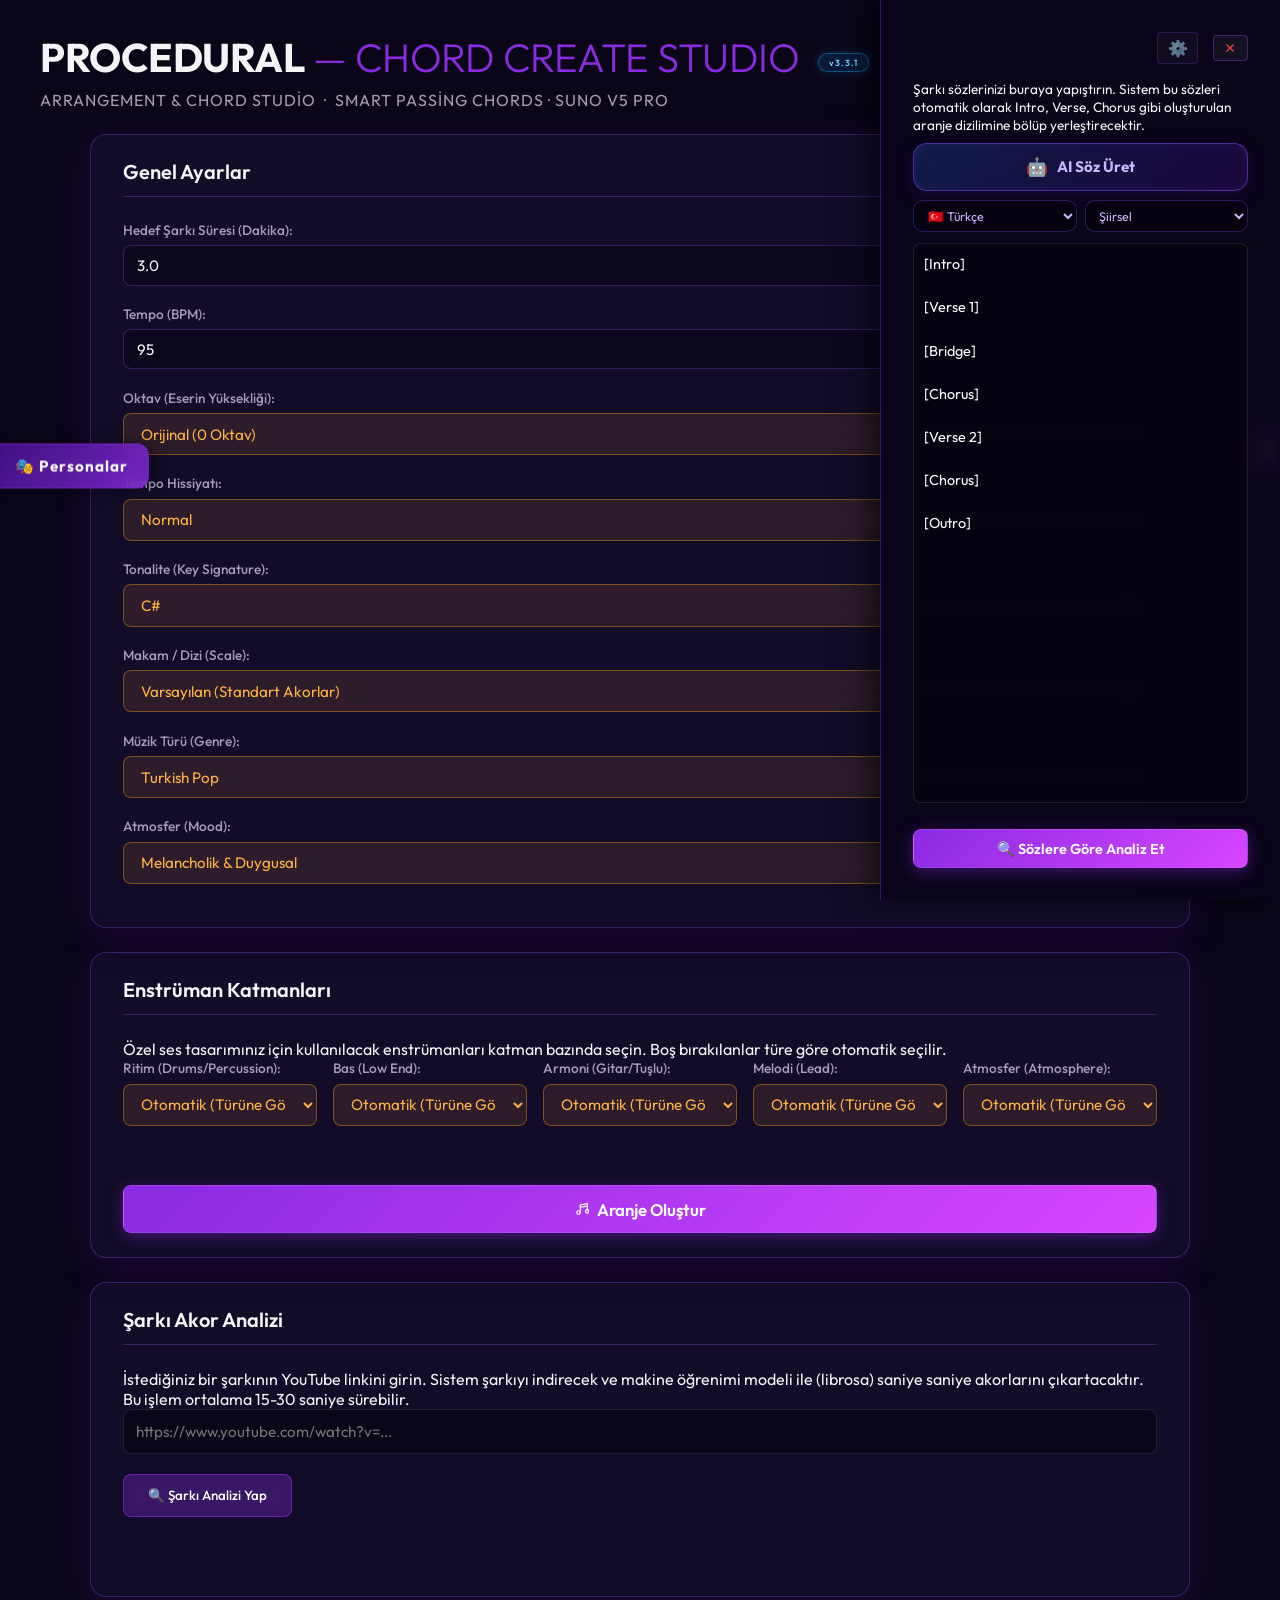
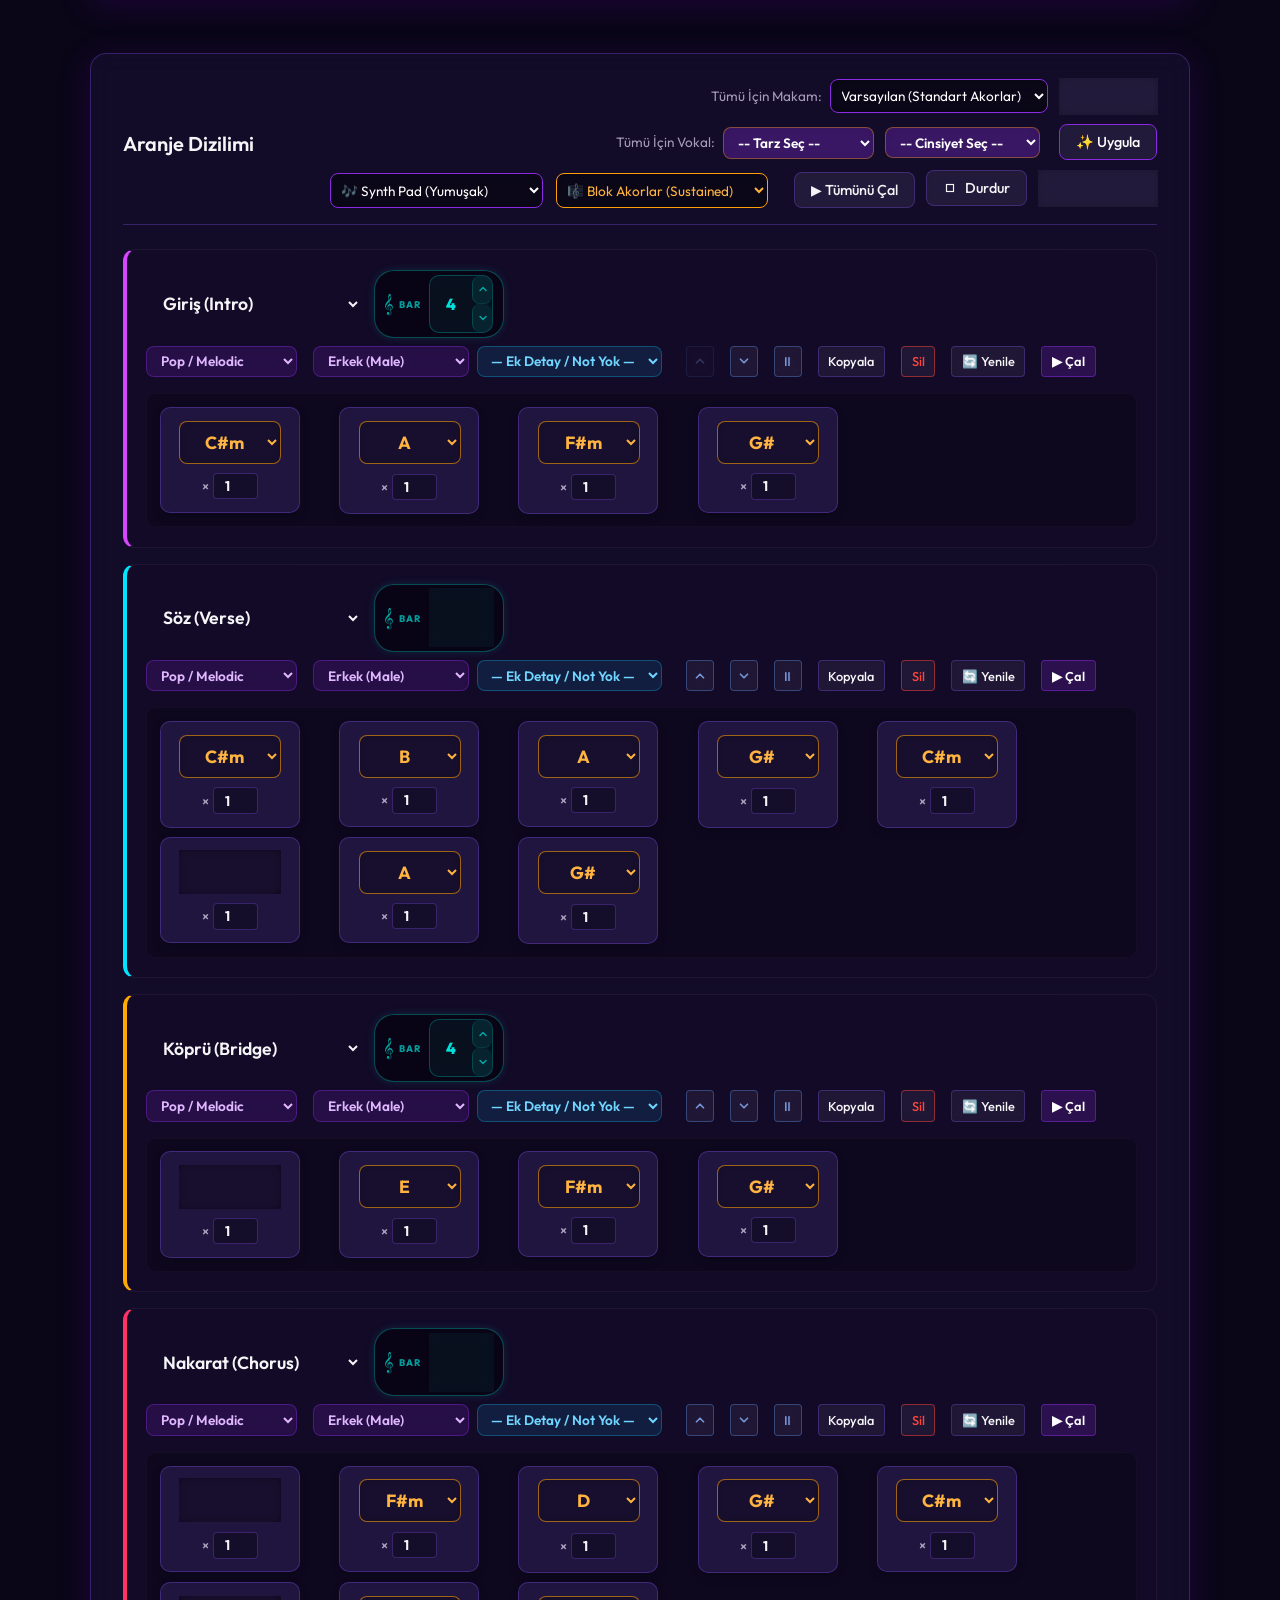
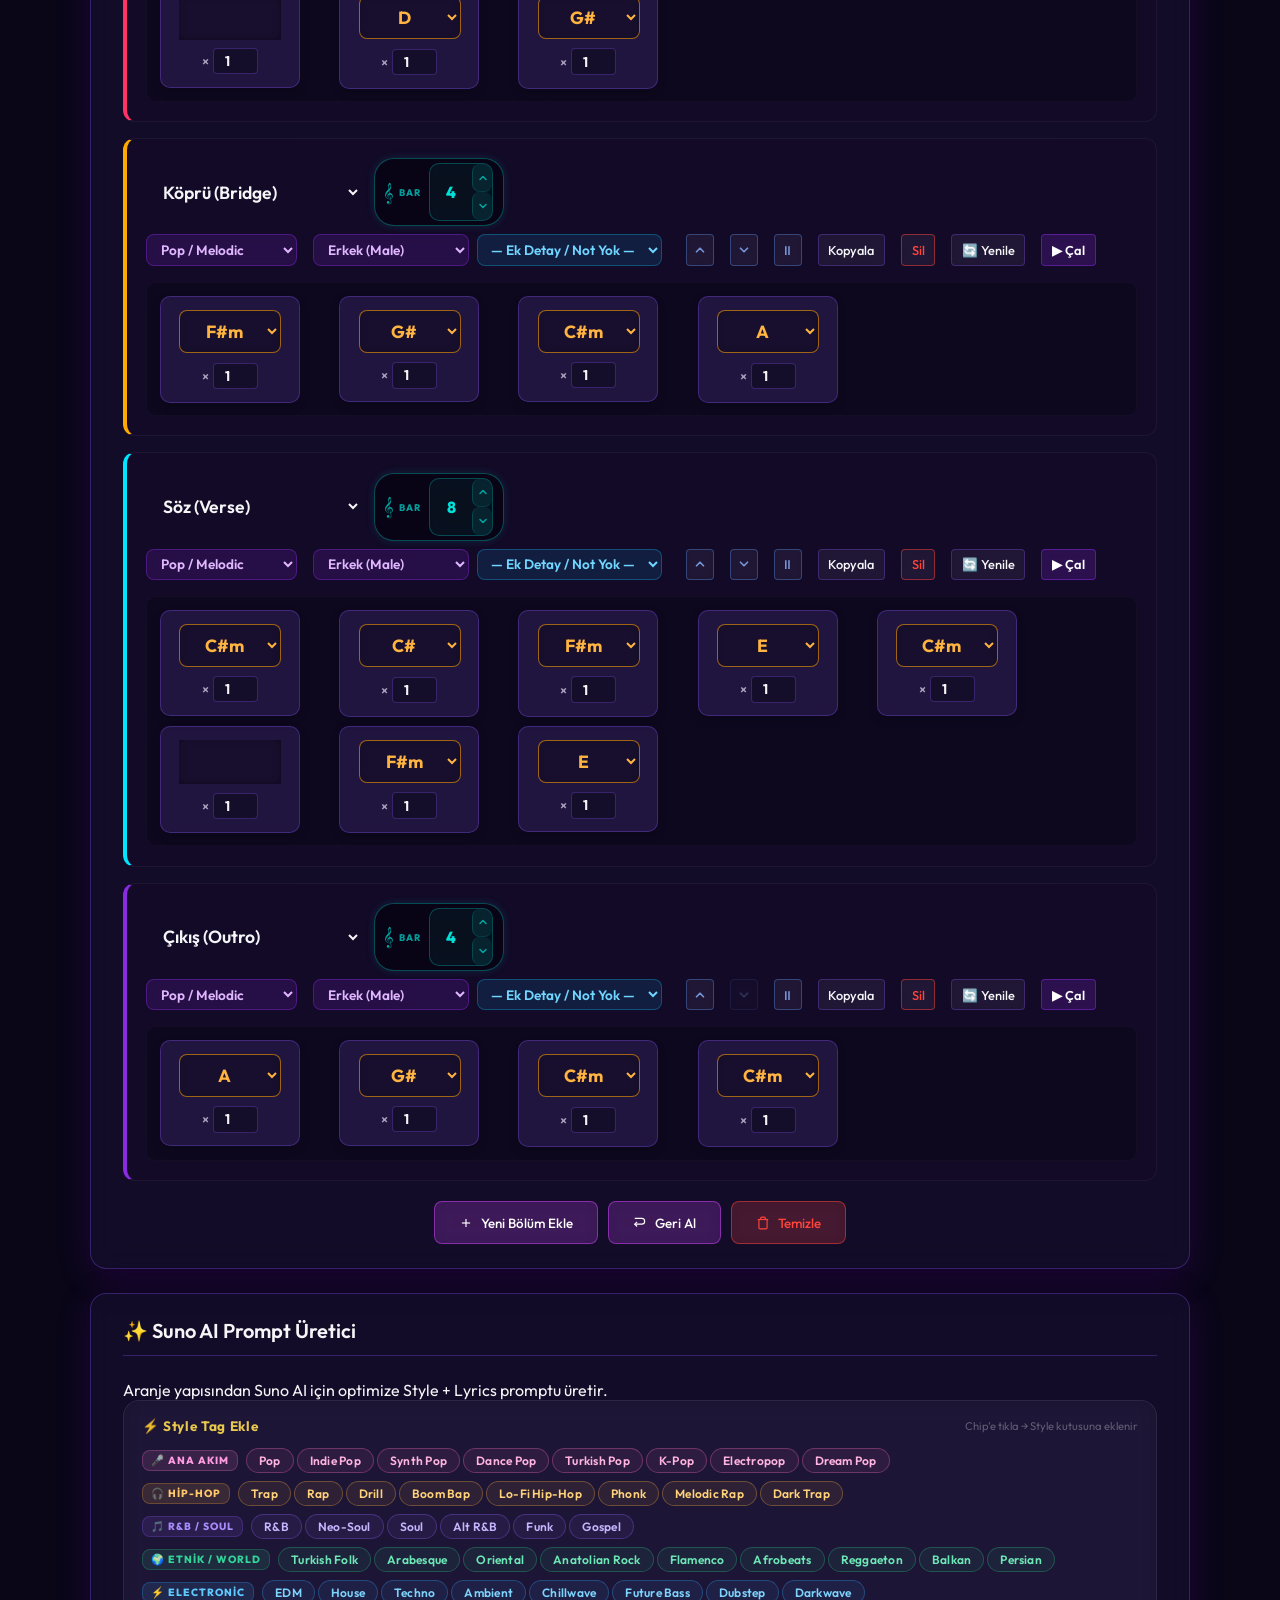
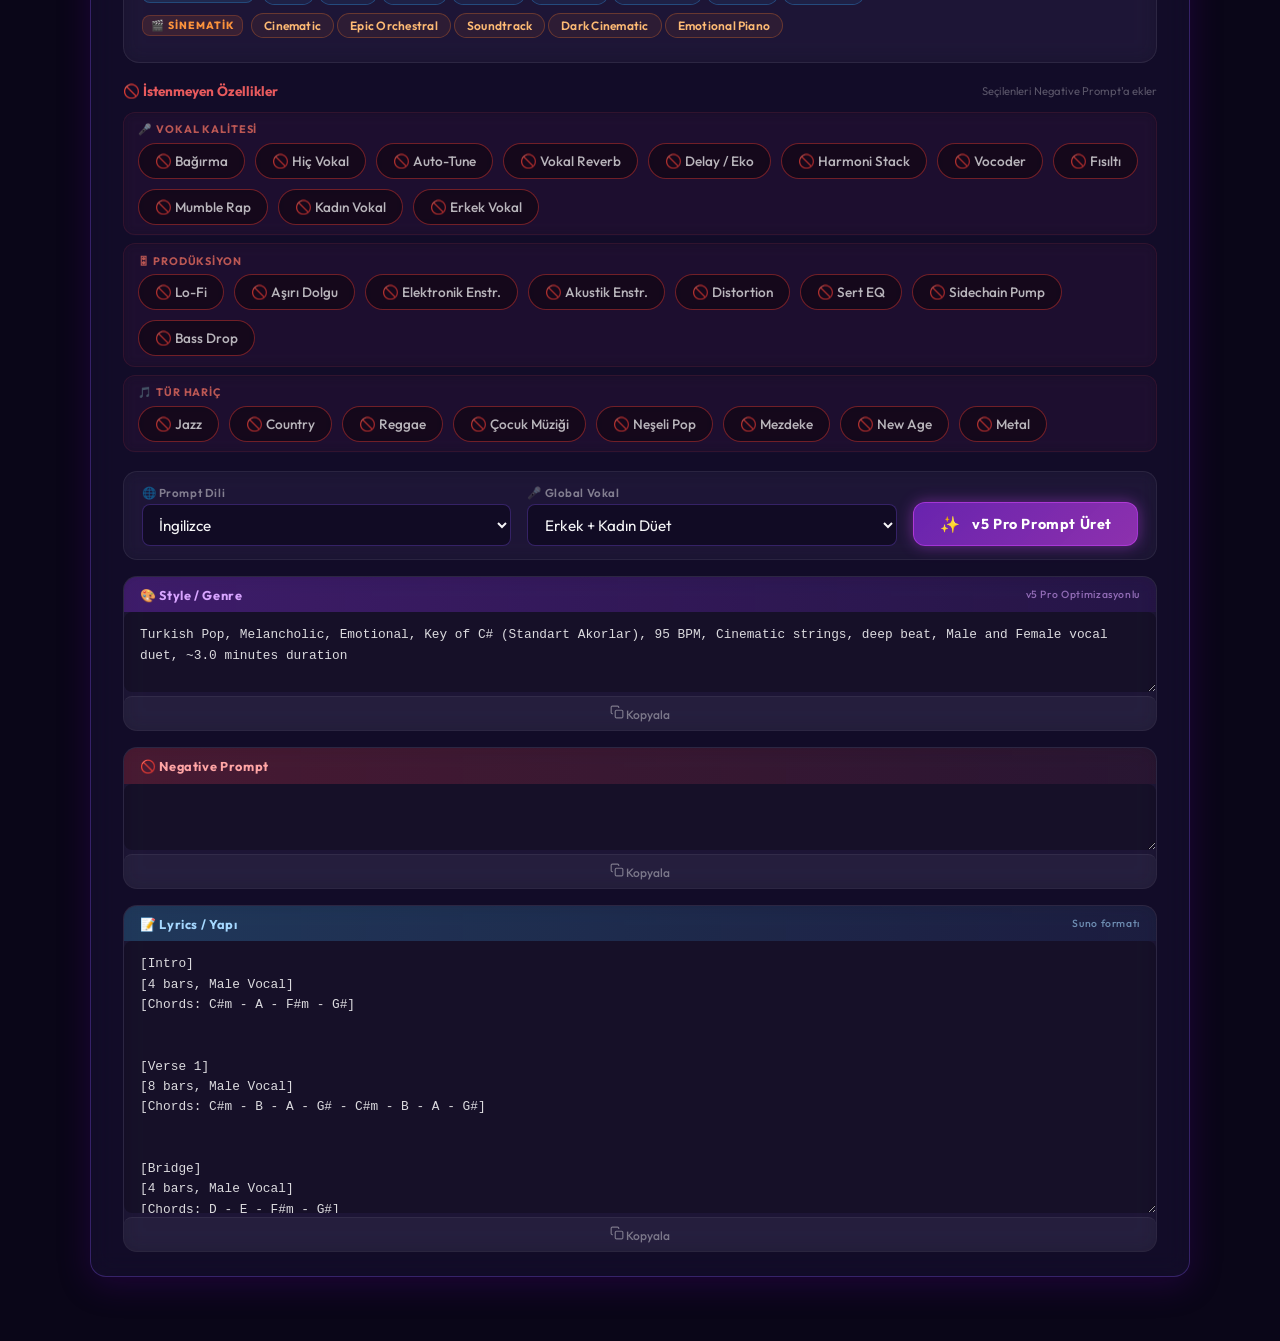
<file: ArrangerApp/index.html>
﻿<!DOCTYPE html>
<html lang="tr">

<head>
    <meta charset="UTF-8">
    <meta name="viewport" content="width=device-width, initial-scale=1.0">
    <title>PROCEDURAL - CHORD CREATE STUDIO</title>
    <link href="https://fonts.googleapis.com/css2?family=Outfit:wght@300;400;600;800&display=swap" rel="stylesheet">
    <link rel="stylesheet" href="styles.css">
</head>

<body>
    <!-- Persona Library Left Sidebar -->
    <aside id="personaSidebar" class="persona-sidebar">
        <div class="sidebar-header">
            <h3>🎭 Persona Kütüphanesi</h3>
            <button class="icon-btn" onclick="togglePersonaSidebar()" title="Kapat">✕</button>
        </div>
        <div class="sidebar-content">
            <p class="persona-sidebar-desc">Bir persona seç — özellikleri incele ve promta ekle.</p>

            <!-- Dynamic Persona Button Grid (rendered by JS) -->
            <div id="personaBtnGrid" class="persona-btn-grid"></div>

            <!-- Detail / Preview Panel -->
            <div id="personaDetailPanel" class="persona-detail-panel" style="display:none;">
                <div class="persona-detail-header">
                    <div id="personaDetailAvatar" class="persona-detail-avatar"></div>
                    <div>
                        <h4 id="personaDetailName"></h4>
                        <span id="personaDetailGenderTag" class="persona-gender-tag"></span>
                    </div>
                </div>
                <div class="persona-detail-body">
                    <div class="persona-detail-row">
                        <span class="detail-label">🎤 Vokal Tarzı</span>
                        <span id="personaDetailStyle" class="detail-value"></span>
                    </div>
                    <div class="persona-detail-row">
                        <span class="detail-label">🎵 Etiketler</span>
                        <span id="personaDetailTags" class="detail-value"></span>
                    </div>
                    <div class="persona-detail-row">
                        <span class="detail-label">⚡ Suno Stili</span>
                        <span id="personaDetailSuno" class="detail-value detail-suno"></span>
                    </div>
                </div>
                <div class="persona-detail-actions">
                    <button class="persona-apply-btn" onclick="applyPersona()">✔ Uygula</button>
                    <button class="persona-edit-inline-btn" onclick="openPersonaEditor(previewingPersona)">✏
                        <svg width="14" height="14" viewBox="0 0 24 24" fill="none" stroke="currentColor"
                            stroke-width="2">
                            <path d="M11 4H4a2 2 0 00-2 2v14a2 2 0 002 2h14a2 2 0 002-2v-7" />
                            <path d="M18.5 2.5a2.121 2.121 0 013 3L12 15l-4 1 1-4 9.5-9.5z" />
                        </svg> Düzenle</button>
                    <button class="persona-cancel-btn" onclick="clearPersonaPreview()"><svg width="14" height="14"
                            viewBox="0 0 24 24" fill="none" stroke="currentColor" stroke-width="2">
                            <path d="M18 6L6 18M6 6l12 12" />
                        </svg> İptal</button>
                </div>
            </div>

            <!-- Inline Edit / New Persona Form -->
            <div id="personaEditPanel" class="persona-edit-panel" style="display:none;">
                <h4 id="personaEditTitle" class="persona-edit-title">✏ Persona Düzenle</h4>
                <input type="hidden" id="peditId">

                <div class="pedit-row">
                    <label>Persona ID (tekil, boşluksuz)</label>
                    <input type="text" id="peditIdName" placeholder="Örn: Leylazen">
                </div>
                <div class="pedit-row">
                    <label>Görünen İsim</label>
                    <input type="text" id="peditName" placeholder="Örn: Leylazen">
                </div>
                <div class="pedit-row">
                    <label>Avatar Harfi</label>
                    <input type="text" id="peditLetter" maxlength="2" placeholder="L">
                </div>
                <div class="pedit-row">
                    <label>Avatar Renk 1 (hex)</label>
                    <input type="color" id="peditColor1" value="#d845ff">
                </div>
                <div class="pedit-row">
                    <label>Avatar Renk 2 (hex)</label>
                    <input type="color" id="peditColor2" value="#8a2be2">
                </div>
                <div class="pedit-row">
                    <label>Cinsiyet Etiketi (TR)</label>
                    <input type="text" id="peditGender" placeholder="Kadin Vokal / Erkek Vokal">
                </div>
                <div class="pedit-row">
                    <label>Cinsiyet Kodu (EN prompt)</label>
                    <input type="text" id="peditGenderCode" placeholder="Female V. / Male Rap V.">
                </div>
                <div class="pedit-row">
                    <label>Stil Özeti</label>
                    <input type="text" id="peditStyle" placeholder="Ethereal, Melancholic, ...">
                </div>
                <div class="pedit-row">
                    <label>Etiketler</label>
                    <input type="text" id="peditTags" placeholder="Kadin Vokal, Ethereal, ...">
                </div>
                <div class="pedit-row">
                    <label>⚡ Suno Style Metni (tam prompt)</label>
                    <textarea id="peditSuno" rows="5"
                        placeholder="Suno'ya girilecek detaylı stil açıklaması..."></textarea>
                </div>

                <details class="pedit-section">
                    <summary>⚙ Genel Ayar Presetleri</summary>
                    <div class="pedit-row"><label>BPM</label><input type="number" id="peditBpm" min="60" max="200"
                            placeholder="140"></div>
                    <div class="pedit-row"><label>Genre (değer)</label><input type="text" id="peditGenre"
                            placeholder="Arabesque Trap"></div>
                    <div class="pedit-row"><label>Mood (değer)</label><input type="text" id="peditMood"
                            placeholder="Aggressive, Dark, Deep bass"></div>
                    <div class="pedit-row"><label>Scale (değer)</label><input type="text" id="peditScale"
                            placeholder="C# Phrygian Dominant (Hicaz)"></div>
                    <div class="pedit-row"><label>Key</label><input type="text" id="peditKey" placeholder="C#"></div>
                    <div class="pedit-row"><label>Tempo Feel</label>
                        <select id="peditTempoFeel">
                            <option value="Normal">Normal</option>
                            <option value="Half-Time">Half-Time</option>
                            <option value="Double-Time">Double-Time</option>
                        </select>
                    </div>
                    <div class="pedit-row"><label>Ritim Enstrüman</label><input type="text" id="peditInstRhythm"
                            placeholder="808 Trap Drums"></div>
                    <div class="pedit-row"><label>Bas Enstrüman</label><input type="text" id="peditInstBass"
                            placeholder="808 Sub Bass"></div>
                    <div class="pedit-row"><label>Armoni Enstrüman</label><input type="text" id="peditInstHarmony">
                    </div>
                    <div class="pedit-row"><label>Lead/Melodi</label><input type="text" id="peditInstLead"
                            placeholder="Ney Flute"></div>
                    <div class="pedit-row"><label>Atmosfer</label><input type="text" id="peditInstAtmosphere"
                            placeholder="Dark Ambient Drone"></div>
                    <div class="pedit-row"><label>Vokal Cinsiyet Dropdown</label><input type="text"
                            id="peditVocalGender" placeholder="duo / Kadın / Erkek / Koro / inst"></div>
                </details>

                <div class="pedit-actions">
                    <button class="persona-apply-btn" onclick="savePersonaEdit()"><svg width="14" height="14"
                            viewBox="0 0 24 24" fill="none" stroke="currentColor" stroke-width="2">
                            <path d="M19 21H5a2 2 0 01-2-2V5a2 2 0 012-2h11l5 5v11a2 2 0 01-2 2z" />
                            <polyline points="17 21 17 13 7 13 7 21" />
                            <polyline points="7 3 7 8 15 8" />
                        </svg> Kaydet</button>
                    <button class="persona-delete-btn" id="peditDeleteBtn" onclick="deletePersona()"
                        style="display:none;"><svg width="14" height="14" viewBox="0 0 24 24" fill="none"
                            stroke="currentColor" stroke-width="2">
                            <polyline points="3 6 5 6 21 6" />
                            <path d="M19 6v14a2 2 0 01-2 2H7a2 2 0 01-2-2V6m3 0V4a2 2 0 012-2h4a2 2 0 012 2v2" />
                        </svg> Sil</button>
                    <button class="persona-cancel-btn" onclick="closePersonaEditor()"><svg width="14" height="14"
                            viewBox="0 0 24 24" fill="none" stroke="currentColor" stroke-width="2">
                            <path d="M18 6L6 18M6 6l12 12" />
                        </svg> İptal</button>
                </div>
            </div>

            <!-- Active Persona Chip -->
            <div id="activePersonaChip" class="active-persona-chip" style="display:none;">
                <span>✓ Aktif: <strong id="activePersonaName"></strong></span>
                <button onclick="selectPersona(null)">✕ Kaldır</button>
            </div>

            <!-- New Persona Button -->
            <button class="persona-new-btn" onclick="openPersonaEditor(null)">＋ Yeni Persona</button>
        </div>
    </aside>

    <!-- Global Floating Toggle Button for Persona Panel -->
    <button id="btnTogglePersona" class="primary-btn floating-toggle-left" onclick="togglePersonaSidebar()">
        🎭 Personalar
    </button>

    <!-- Full-Page Edge Visualizer Canvas -->
    <canvas id="visualizerCanvas"></canvas>

    <header>
        <div class="logo">
            <h1>PROCEDURAL<span style="color: var(--primary); font-weight: 300;"> — CHORD CREATE STUDIO</span>
                <span class="version-badge">v3.3.1</span>
            </h1>
            <span class="subtitle">Arrangement &amp; Chord Studio &nbsp;·&nbsp; Smart Passing Chords · Suno v5
                Pro</span>
        </div>
        <div class="project-controls">
            <button class="icon-btn" onclick="openSaveModal()" title="Projeyi Kaydet"><svg width="14" height="14"
                    viewBox="0 0 24 24" fill="none" stroke="currentColor" stroke-width="2">
                    <path d="M19 21H5a2 2 0 01-2-2V5a2 2 0 012-2h11l5 5v11a2 2 0 01-2 2z" />
                    <polyline points="17 21 17 13 7 13 7 21" />
                    <polyline points="7 3 7 8 15 8" />
                </svg> Kaydet</button>
            <button class="icon-btn" onclick="document.getElementById('loadFileInput').click()" title="Proje Aç"
                style="border-color: rgba(255,159,10,0.5); color: #ff9f0a;">📂 Aç</button>
            <input type="file" id="loadFileInput" accept=".pcs,.json" style="display:none"
                onchange="loadProject(event)">
        </div>
    </header>

    <main class="container">
        <!-- Settings Panel -->
        <section class="panel settings-panel">
            <h2>Genel Ayarlar</h2>
            <div class="input-group">
                <label for="songDuration">Hedef Şarkı Süresi (Dakika):</label>
                <input type="number" id="songDuration" min="1" max="10" step="0.5" value="3.0">
            </div>
            <div class="input-group">
                <label for="bpm">Tempo (BPM):</label>
                <input type="number" id="bpm" min="60" max="180" step="1" value="95">
            </div>
            <div class="input-group">
                <label for="octaveSelect">Oktav (Eserin Yüksekliği):</label>
                <select id="octaveSelect">
                    <option value="2">+2 Oktav (Çok Tiz)</option>
                    <option value="1">+1 Oktav (Tiz)</option>
                    <option value="0" selected>Orijinal (0 Oktav)</option>
                    <option value="-1">-1 Oktav (Pes)</option>
                    <option value="-2">-2 Oktav (Çok Pes)</option>
                </select>
            </div>
            <div class="input-group">
                <label for="tempoFeel">Tempo Hissiyatı:</label>
                <select id="tempoFeel">
                    <option value="Normal">Normal</option>
                    <option value="Half-Time">Half-Time (Yarı Zamanlı / Yavaş)</option>
                    <option value="Double-Time">Double-Time (Çift Zamanlı / Hızlı)</option>
                </select>
            </div>
            <div class="input-group">
                <label for="keySelect">Tonalite (Key Signature):</label>
                <select id="keySelect">
                    <option value="C">C</option>
                    <option value="C#" selected>C#</option>
                    <option value="D">D</option>
                    <option value="D#">D#</option>
                    <option value="E">E</option>
                    <option value="F">F</option>
                    <option value="F#">F#</option>
                    <option value="G">G</option>
                    <option value="G#">G#</option>
                    <option value="A">A</option>
                    <option value="A#">A#</option>
                    <option value="B">B</option>
                </select>
            </div>
            <div class="input-group">
                <label for="scaleSelect">Makam / Dizi (Scale):</label>
                <select id="scaleSelect">
                    <option value="Varsayılan (Standart Akorlar)">Varsayılan (Standart Akorlar)</option>
                    <option value="C# Harmonic Minor">C# Harmonic Minor</option>
                    <option value="C# Phrygian Dominant (Hicaz)">C# Phrygian Dominant (Hicaz)</option>
                    <option value="A Minor (Nihavend)">A Minor (Nihavend / Pop)</option>
                    <option value="D Phrygian (Kürdi)">D Phrygian (Kürdi)</option>
                    <option value="C# Double Harmonic (Kürdi)">C# Double Harmonic (Kürdi)</option>
                    <option value="C# Dorian (Hüseyni)">C# Dorian (Hüseyni)</option>
                    <option value="C# Mixolydian (Rast)">C# Mixolydian (Rast)</option>
                    <option value="C# Phrygian (Uşşak)">C# Phrygian (Uşşak)</option>
                    <option value="C# Lydian (Çargah)">C# Lydian (Çargah)</option>
                    <option value="C# Locrian (Sabâ)">C# Locrian (Sabâ)</option>
                    <option value="C# Major">C# Major</option>
                    <option value="C# Melodic Minor">C# Melodic Minor</option>
                    <option value="C# Harmonic Major">C# Harmonic Major</option>
                    <option value="C# Dorian #4 (Nihavend)">C# Dorian #4 (Nihavend)</option>
                    <option value="C# Lydian Dominant">C# Lydian Dominant</option>
                    <option value="C# Super Locrian (Altered)">C# Super Locrian (Altered)</option>
                    <option value="C# Neapolitan Minor">C# Neapolitan Minor</option>
                    <option value="C# Neapolitan Major">C# Neapolitan Major</option>
                    <option value="C# Hungarian Minor">C# Hungarian Minor</option>
                    <option value="C# Hungarian Major">C# Hungarian Major</option>
                    <option value="C# Enigmatic">C# Enigmatic</option>
                    <option value="C# Hirajoshi">C# Hirajoshi</option>
                </select>
            </div>
            <div class="input-group">
                <label for="genreSelect">Müzik Türü (Genre):</label>
                <select id="genreSelect">
                    <option value="Turkish Pop">Turkish Pop</option>
                    <option value="Dark Pop">Dark Pop</option>
                    <option value="Arabesque Trap">Arabesque Trap</option>
                    <option value="Cinematic">Cinematic</option>
                </select>
            </div>
            <div class="input-group">
                <label for="moodSelect">Atmosfer (Mood):</label>
                <select id="moodSelect">
                    <option value="Melancholic, Emotional">Melancholik & Duygusal</option>
                    <option value="Aggressive, Dark, Deep bass">Agresif & Karanlık</option>
                    <option value="Epic, Orchestral, Grand">Epik & Orkestral</option>
                    <option value="Mysterious, Glassy synths">Gizemli</option>
                </select>
            </div>
        </section>

        <!-- Instruments Panel -->
        <section class="panel instruments-panel">
            <h2>Enstrüman Katmanları</h2>
            <p class="description">Özel ses tasarımınız için kullanılacak enstrümanları katman bazında seçin. Boş
                bırakılanlar türe göre otomatik seçilir.</p>
            <div class="layer-grid">
                <div class="input-group">
                    <label for="instRhythm">Ritim (Drums/Percussion):</label>
                    <select id="instRhythm">
                        <option value="">Otomatik (Türüne Göre)</option>
                        <option value="Acoustic Drums">Akustik Bateri</option>
                        <option value="808 Trap Drums">808 (Trap Davulları)</option>
                        <option value="Lo-Fi Drum Break">Lo-Fi Breakbeat</option>
                        <option value="Cinematic Percussion">Sinematik Vurmalılar</option>
                        <option value="Darabuka and Req">Darbuka & Def</option>
                    </select>
                </div>
                <div class="input-group">
                    <label for="instBass">Bas (Low End):</label>
                    <select id="instBass">
                        <option value="">Otomatik (Türüne Göre)</option>
                        <option value="Synth Bass">Synth Bass</option>
                        <option value="808 Sub Bass">808 Sub</option>
                        <option value="Electric Bass">Elektro Bas (Fingered)</option>
                        <option value="Upright Bass">Kontrbas</option>
                        <option value="Reese Bass">Reese Bass</option>
                    </select>
                </div>
                <div class="input-group">
                    <label for="instHarmony">Armoni (Gitar/Tuşlu):</label>
                    <select id="instHarmony">
                        <option value="">Otomatik (Türüne Göre)</option>
                        <option value="Grand Piano">Kuyruklu Piyano</option>
                        <option value="Electric Piano">Rhodes E.Piyano</option>
                        <option value="Acoustic Guitar">Akustik Gitar</option>
                        <option value="Clean Electric Guitar">Clean Elektro Gitar</option>
                        <option value="Analog Synth Pad">Analog Synth Pad</option>
                    </select>
                </div>
                <div class="input-group">
                    <label for="instLead">Melodi (Lead):</label>
                    <select id="instLead">
                        <option value="">Otomatik (Türüne Göre)</option>
                        <option value="Vocal Chops">Vocal Chops</option>
                        <option value="Distorted Electric Guitar">Meydan Okuyan E.Gitar</option>
                        <option value="Ney Flute">Ney Flüt</option>
                        <option value="Pluck Synth">Pluck Synth</option>
                        <option value="Violin Solo">Keman Solo</option>
                    </select>
                </div>
                <div class="input-group">
                    <label for="instAtmosphere">Atmosfer (Atmosphere):</label>
                    <select id="instAtmosphere">
                        <option value="">Otomatik (Türüne Göre)</option>
                        <option value="Epic Strings">Epic Strings (Yaylılar)</option>
                        <option value="Ethereal Choir">Ethereal Choir (Koro)</option>
                        <option value="Dark Ambient Drone">Dark Drone</option>
                        <option value="Vinyl Crackle Noise">Vinyl Crackle (Plak Çıtırtısı)</option>
                        <option value="Brass Section">Brass Section (Üflemeliler)</option>
                    </select>
                </div>
            </div>

            <button id="btnGenerateStructure" class="primary-btn"><svg width="14" height="14" viewBox="0 0 24 24"
                    fill="none" stroke="currentColor" stroke-width="2">
                    <path d="M9 18V5l12-2v13M9 9l12-2" />
                    <circle cx="6" cy="18" r="3" />
                    <circle cx="21" cy="16" r="3" />
                </svg> Aranje Oluştur</button>
        </section>

        <!-- Song Analysis Panel -->
        <section class="panel analysis-panel" style="margin-bottom: 2rem;">
            <h2>Şarkı Akor Analizi</h2>
            <p class="description">İstediğiniz bir şarkının YouTube linkini girin. Sistem şarkıyı indirecek ve makine
                öğrenimi modeli ile (librosa) saniye saniye akorlarını çıkartacaktır. Bu işlem ortalama 15-30 saniye
                sürebilir.</p>
            <div class="input-group">
                <input type="text" id="songAnalysisUrl" placeholder="https://www.youtube.com/watch?v=..."
                    style="width: 100%; padding: 12px; border-radius: 8px; border: 1px solid rgba(255,255,255,0.1); background: rgba(0,0,0,0.4); color: white; font-family: 'Outfit';">
            </div>
            <button id="btnAnalyzeSong" class="secondary-btn"
                style="background: rgba(138,43,226,0.3); border-color: rgba(138,43,226,0.6);" onclick="analyzeSong()">🔍
                Şarkı Analizi Yap</button>
            <div id="analysisLoading" style="display: none; color: #ff9f0a; font-weight: 600; margin-top: 15px;">⏳ Şarkı
                indiriliyor ve analiz ediliyor... Lütfen bekleyin.</div>
            <div class="input-group" style="margin-top: 20px;">
                <textarea id="songAnalysisResult" rows="6" readonly
                    placeholder="Analiz edilen akorlar burada görünecek..."
                    style="width: 100%; background: rgba(0,0,0,0.3); border: 1px solid rgba(255,255,255,0.1); color: #fff; padding: 10px; border-radius: 8px; font-family: inherit; resize: vertical; display: none;"></textarea>
            </div>
        </section>

        <!-- Arrangement Timeline -->
        <section id="timelineSection" class="panel timeline-panel" style="display: none;">
            <div class="panel-header">
                <h2>Aranje Dizilimi</h2>
                <div class="actions" style="display:flex; flex-direction:column; gap: 10px; align-items:flex-end;">
                    <!-- Global Makam Controls -->
                    <div class="input-group" style="display:inline-block; margin-bottom: 0;">
                        <span style="color:var(--text-muted); font-size:0.85rem; margin-right:5px;">Tümü İçin
                            Makam:</span>
                        <select id="timelineScaleSelect"
                            style="padding: 0.4rem; background: rgba(0,0,0,0.5); font-size: 0.85rem; border-color: var(--primary); color: #fff;">
                            <option value="Varsayılan (Standart Akorlar)">Varsayılan (Standart Akorlar)</option>
                            <option value="C# Harmonic Minor">C# Harmonic Minor</option>
                            <option value="C# Phrygian Dominant (Hicaz)">C# Phrygian Dominant (Hicaz)</option>
                            <option value="A Minor (Nihavend)">A Minor (Nihavend / Pop)</option>
                            <option value="D Phrygian (Kürdi)">D Phrygian (Kürdi)</option>
                            <option value="C# Double Harmonic (Kürdi)">C# Double Harmonic (Kürdi)</option>
                            <option value="C# Dorian (Hüseyni)">C# Dorian (Hüseyni)</option>
                            <option value="C# Mixolydian (Rast)">C# Mixolydian (Rast)</option>
                            <option value="C# Phrygian (Uşşak)">C# Phrygian (Uşşak)</option>
                            <option value="C# Lydian (Çargah)">C# Lydian (Çargah)</option>
                            <option value="C# Locrian (Sabâ)">C# Locrian (Sabâ)</option>
                            <option value="C# Major">C# Major</option>
                            <option value="C# Melodic Minor">C# Melodic Minor</option>
                            <option value="C# Harmonic Major">C# Harmonic Major</option>
                            <option value="C# Dorian #4 (Nihavend)">C# Dorian #4 (Nihavend)</option>
                            <option value="C# Lydian Dominant">C# Lydian Dominant</option>
                            <option value="C# Super Locrian (Altered)">C# Super Locrian (Altered)</option>
                            <option value="C# Neapolitan Minor">C# Neapolitan Minor</option>
                            <option value="C# Neapolitan Major">C# Neapolitan Major</option>
                            <option value="C# Hungarian Minor">C# Hungarian Minor</option>
                            <option value="C# Hungarian Major">C# Hungarian Major</option>
                            <option value="C# Enigmatic">C# Enigmatic</option>
                            <option value="C# Hirajoshi">C# Hirajoshi</option>
                        </select>
                        <button id="btnApplyTimelineScale" class="icon-btn"
                            style="border-color:var(--primary); color:white;" title="Tüm bölümlerin makamını değiştir">✨
                            Uygula</button>
                    </div>

                    <!-- Global Vocal Controls -->
                    <div class="input-group" style="display:inline-block; margin-bottom: 0;">
                        <span style="color:var(--text-muted); font-size:0.85rem; margin-right:5px;">Tümü İçin
                            Vokal:</span>
                        <select id="globalVocalStyle" class="vocal-select"
                            style="background: rgba(138,43,226,0.3); color: white;">
                            <option value="">-- Tarz Seç --</option>
                            <option value="Pop / Melodic">Pop / Melodic</option>
                            <option value="Rap / Trap">Rap / Trap</option>
                            <option value="R&B / Soul">R&B / Soul</option>
                            <option value="Rock / Aggressive">Rock / Aggressive</option>
                            <option value="Enstrümantal">Enstrümantal</option>
                        </select>
                        <select id="globalVocalGender" class="vocal-select"
                            style="background: rgba(138,43,226,0.3); color: white;">
                            <option value="">-- Cinsiyet Seç --</option>
                            <option value="Erkek (Male)">Erkek (Male)</option>
                            <option value="Kadın (Female)">Kadın (Female)</option>
                            <option value="Koro/Çoklu (Choir)">Koro/Çoklu (Choir)</option>
                            <option value="Düet (Duet)">Düet (Duet)</option>
                            <option value="Vokal Yok">Vokal Yok</option>
                        </select>
                        <button id="btnApplyGlobalVocal" class="icon-btn"
                            style="border-color:var(--primary); color:white;" title="Tüm bölümlere uygula">✨
                            Uygula</button>
                    </div>

                    <!-- Playback Controls -->
                    <div>
                        <div class="input-group" style="display:inline-block; margin-right: 15px; margin-bottom: 0;">
                            <select id="synthPatchSelect"
                                style="padding: 0.4rem; background: rgba(0,0,0,0.5); font-size: 0.85rem; border-color: var(--primary); color: #fff;">
                                <option value="pad">🎶 Synth Pad (Yumuşak)</option>
                                <option value="ethereal_pad">🌌 Uzay Pad (Yoğun Yankı)</option>
                                <option value="keys">🎹 Keys (Piyano/EP)</option>
                                <option value="pluck">🎸 Pluck Synth (Kısa Vuruş)</option>
                                <option value="synth_brass">🎺 Synth Brass (Güçlü)</option>
                                <option value="bass">🔊 Sub Bass (Derin)</option>
                                <option value="sad_flute">🌾 Acıklı Flüt (Tiz & Duygusal)</option>
                            </select>
                            <select id="playbackStyleSelect"
                                style="padding: 0.4rem; background: rgba(0,0,0,0.5); font-size: 0.85rem; border-color: #ff9f0a; color: #ffb340; margin-left: 10px;">
                                <option value="chords">🎼 Blok Akorlar (Sustained)</option>
                                <option value="arpeggio">🎵 Basit Arpej (Aşağı/Yukarı)</option>
                                <option value="arpeggio_fast">⚡ Hızlı Yükselen (16'lık)</option>
                                <option value="arpeggio_updown_fast">🚀 Çift Yönlü Arpej (16'lık)</option>
                                <option value="random_arp">🎲 Rastgele Sıçramalı Arpej</option>
                                <option value="chord_pulse">💓 Akor Nabzı (8'lik Vuruşlar)</option>
                                <option value="rhythmic_chop">🔪 Ritmik Kesik (Syncopated)</option>
                                <option value="waltz_feel">💃 Vals Ritmi (3/4 Hissiyatı)</option>
                            </select>
                        </div>
                        <button id="btnPlayAll" class="icon-btn" title="Tümünü Çal"><svg width='14' height='14'
                                viewBox='0 0 24 24' fill='none' stroke='currentColor' stroke-width='2'>
                                <polygon points='5 3 19 12 5 21 5 3' />
                            </svg> Çal</button>
                        <button id="btnStop" class="icon-btn" title="Durdur"><svg width="14" height="14"
                                viewBox="0 0 24 24" fill="none" stroke="currentColor" stroke-width="2">
                                <rect x="6" y="6" width="12" height="12" />
                            </svg> Durdur</button>
                        <button id="btnExportBaseMIDI" class="icon-btn" title="MIDI İndir"><svg width='14' height='14'
                                viewBox='0 0 24 24' fill='none' stroke='currentColor' stroke-width='2'>
                                <path d='M21 15v4a2 2 0 01-2 2H5a2 2 0 01-2-2v-4' />
                                <polyline points='7 10 12 15 17 10' />
                                <line x1='12' y1='15' x2='12' y2='3' />
                            </svg> MIDI İndir</button>
                    </div>
                </div>
            </div>

            <div id="timelineContainer" class="timeline">
                <!-- Sections will be injected here -->
            </div>

            <div class="timeline-actions" style="display: flex; gap: 10px; margin-top: 20px; justify-content: center;">
                <button id="btnAddSection" class="secondary-btn" style="margin-bottom: 0;"><svg width="14" height="14"
                        viewBox="0 0 24 24" fill="none" stroke="currentColor" stroke-width="2">
                        <line x1="12" y1="5" x2="12" y2="19" />
                        <line x1="5" y1="12" x2="19" y2="12" />
                    </svg> Yeni Bölüm Ekle</button>
                <button id="btnUndo" class="secondary-btn" style="margin-bottom: 0; display: none;"><svg width="14"
                        height="14" viewBox="0 0 24 24" fill="none" stroke="currentColor" stroke-width="2">
                        <path d="M3 14h12a5 5 0 005-5v0a5 5 0 00-5-5H3"></path>
                        <path d="M7 18L3 14l4-4"></path>
                    </svg> Geri Al</button>
                <button id="btnClearTimeline" class="secondary-btn"
                    style="background: rgba(255,69,58,0.2); border-color: rgba(255,69,58,0.5); color: #ff453a; margin-bottom: 0;"><svg
                        width='14' height='14' viewBox='0 0 24 24' fill='none' stroke='currentColor' stroke-width='2'>
                        <polyline points='3 6 5 6 21 6' />
                        <path d='M19 6v14a2 2 0 01-2 2H7a2 2 0 01-2-2V6m3 0V4a2 2 0 012-2h4a2 2 0 012 2v2' />
                    </svg> Temizle</button>
            </div>
        </section>

        <!-- Suno AI Prompt Generator -->
        <section class="panel prompt-panel">
            <h2>✨ Suno AI Prompt Üretici</h2>
            <p class="description">Aranje yapısından Suno AI için optimize Style + Lyrics promptu üretir.</p>

            <!-- ═══ STYLE CHIP ADDER ══════════════════════════════════════════ -->
            <div class="style-chip-panel">
                <div class="style-chip-header">
                    <span class="style-chip-title">⚡ Style Tag Ekle</span>
                    <span class="style-chip-hint">Chip'e tıkla → Style kutusuna eklenir</span>
                </div>

                <!-- POP / MAINSTREAM -->
                <div class="style-chip-row">
                    <span class="style-cat-label cat-pop">🎤 Ana Akım</span>
                    <div class="style-chips cat-pop-chips">
                        <button class="style-chip spop" data-style="Pop">Pop</button>
                        <button class="style-chip spop" data-style="Indie Pop">Indie Pop</button>
                        <button class="style-chip spop" data-style="Synth Pop">Synth Pop</button>
                        <button class="style-chip spop" data-style="Dance Pop">Dance Pop</button>
                        <button class="style-chip spop" data-style="Turkish Pop">Turkish Pop</button>
                        <button class="style-chip spop" data-style="K-Pop">K-Pop</button>
                        <button class="style-chip spop" data-style="Electropop">Electropop</button>
                        <button class="style-chip spop" data-style="Dream Pop">Dream Pop</button>
                    </div>
                </div>

                <!-- HIP-HOP / RAP -->
                <div class="style-chip-row">
                    <span class="style-cat-label cat-rap">🎧 Hip-Hop</span>
                    <div class="style-chips cat-rap-chips">
                        <button class="style-chipstrap" data-style="Trap">Trap</button>
                        <button class="style-chipstrap" data-style="Rap">Rap</button>
                        <button class="style-chipstrap" data-style="Drill">Drill</button>
                        <button class="style-chipstrap" data-style="Boom Bap">Boom Bap</button>
                        <button class="style-chipstrap" data-style="Lo-Fi Hip-Hop">Lo-Fi Hip-Hop</button>
                        <button class="style-chipstrap" data-style="Phonk">Phonk</button>
                        <button class="style-chipstrap" data-style="Melodic Rap">Melodic Rap</button>
                        <button class="style-chipstrap" data-style="Dark Trap">Dark Trap</button>
                    </div>
                </div>

                <!-- R&B / SOUL -->
                <div class="style-chip-row">
                    <span class="style-cat-label cat-rnb">🎵 R&amp;B / Soul</span>
                    <div class="style-chips cat-rnb-chips">
                        <button class="style-chip srnb" data-style="R&amp;B">R&amp;B</button>
                        <button class="style-chip srnb" data-style="Neo-Soul">Neo-Soul</button>
                        <button class="style-chip srnb" data-style="Soul">Soul</button>
                        <button class="style-chip srnb" data-style="Alt R&amp;B">Alt R&amp;B</button>
                        <button class="style-chip srnb" data-style="Funk">Funk</button>
                        <button class="style-chip srnb" data-style="Gospel">Gospel</button>
                    </div>
                </div>

                <!-- ETHNIC / WORLD -->
                <div class="style-chip-row">
                    <span class="style-cat-label cat-ethnic">🌍 Etnik / World</span>
                    <div class="style-chips cat-ethnic-chips">
                        <button class="style-chip sethnic" data-style="Turkish Folk">Turkish Folk</button>
                        <button class="style-chip sethnic" data-style="Arabesque">Arabesque</button>
                        <button class="style-chip sethnic" data-style="Oriental">Oriental</button>
                        <button class="style-chip sethnic" data-style="Anatolian Rock">Anatolian Rock</button>
                        <button class="style-chip sethnic" data-style="Flamenco">Flamenco</button>
                        <button class="style-chip sethnic" data-style="Afrobeats">Afrobeats</button>
                        <button class="style-chip sethnic" data-style="Reggaeton">Reggaeton</button>
                        <button class="style-chip sethnic" data-style="Balkan">Balkan</button>
                        <button class="style-chip sethnic" data-style="Persian">Persian</button>
                    </div>
                </div>

                <!-- ELECTRONIC / DANCE -->
                <div class="style-chip-row">
                    <span class="style-cat-label cat-edm">⚡ Electronic</span>
                    <div class="style-chips cat-edm-chips">
                        <button class="style-chip sedm" data-style="EDM">EDM</button>
                        <button class="style-chip sedm" data-style="House">House</button>
                        <button class="style-chip sedm" data-style="Techno">Techno</button>
                        <button class="style-chip sedm" data-style="Ambient">Ambient</button>
                        <button class="style-chip sedm" data-style="Chillwave">Chillwave</button>
                        <button class="style-chip sedm" data-style="Future Bass">Future Bass</button>
                        <button class="style-chip sedm" data-style="Dubstep">Dubstep</button>
                        <button class="style-chip sedm" data-style="Darkwave">Darkwave</button>
                    </div>
                </div>

                <!-- CINEMATIC / MOOD -->
                <div class="style-chip-row">
                    <span class="style-cat-label cat-cin">🎬 Sinematik</span>
                    <div class="style-chips cat-cin-chips">
                        <button class="style-chip scin" data-style="Cinematic">Cinematic</button>
                        <button class="style-chip scin" data-style="Epic Orchestral">Epic Orchestral</button>
                        <button class="style-chip scin" data-style="Soundtrack">Soundtrack</button>
                        <button class="style-chip scin" data-style="Dark Cinematic">Dark Cinematic</button>
                        <button class="style-chip scin" data-style="Emotional Piano">Emotional Piano</button>
                    </div>
                </div>
            </div>

            <!-- ═══ NEGATIVE PROMPT CHIPS ════════════════════════════════════ -->
            <div class="neg-prompt-panel">
                <div class="neg-prompt-header">
                    <span class="neg-prompt-title">🚫 İstenmeyen Özellikler</span>
                    <span class="style-chip-hint">Seçilenleri Negative Prompt'a ekler</span>
                </div>

                <!-- VOCAL -->
                <div class="neg-glass-card">
                    <div class="neg-card-label">🎤 Vokal Kalitesi</div>
                    <div class="chip-group" id="negativeChipGroup">
                        <button class="chip"
                            data-value="No excessive vocal belts, no screaming, no shouting, keep vocals smooth and controlled">🚫
                            Bağırma</button>
                        <button class="chip" data-value="No vocals, no singing, no voice, purely instrumental">🚫 Hiç
                            Vokal</button>
                        <button class="chip"
                            data-value="No auto-tune, no pitch correction artifacts, natural raw vocals only">🚫
                            Auto-Tune</button>
                        <button class="chip" data-value="No heavy reverb on vocals, keep vocals dry and upfront">🚫
                            Vokal Reverb</button>
                        <button class="chip"
                            data-value="No vocal delay, no echo effects on voice, clean dry vocal signal">🚫 Delay /
                            Eko</button>
                        <button class="chip"
                            data-value="No vocal harmonizer, no stacked harmony layers, single lead vocal only">🚫
                            Harmoni Stack</button>
                        <button class="chip" data-value="No vocoder, no talkbox, no robotic vocal processing">🚫
                            Vocoder</button>
                        <button class="chip"
                            data-value="No whisper vocals, no ASMR style, strong confident projection">🚫
                            Fısıltı</button>
                        <button class="chip"
                            data-value="No mumble rap, no unintelligible lyrics, clear articulation required">🚫 Mumble
                            Rap</button>
                        <button class="chip" data-value="No female vocals, male voice only">🚫 Kadın Vokal</button>
                        <button class="chip" data-value="No male vocals, female voice only">🚫 Erkek Vokal</button>
                    </div>
                </div>

                <!-- PRODUCTION -->
                <div class="neg-glass-card">
                    <div class="neg-card-label">🎛 Prodüksiyon</div>
                    <div class="chip-group">
                        <button class="chip negChip"
                            data-value="No lo-fi, no vinyl crackle, no tape hiss, pristine high fidelity">🚫
                            Lo-Fi</button>
                        <button class="chip negChip"
                            data-value="No complex crowded arrangement, keep it minimal and sparse, avoid overproduction">🚫
                            Aşırı Dolgu</button>
                        <button class="chip negChip"
                            data-value="No electronic instruments, no synthesizers, purely acoustic real instruments only">🚫
                            Elektronik Enstr.</button>
                        <button class="chip negChip"
                            data-value="No acoustic instruments, no real pianos or guitars, strictly electronic production">🚫
                            Akustik Enstr.</button>
                        <button class="chip negChip"
                            data-value="No heavy distortion, no clipping, clean and polished mix">🚫 Distortion</button>
                        <button class="chip negChip"
                            data-value="No excessive EQ boost, no harsh frequencies, warm balanced mix">🚫 Sert
                            EQ</button>
                        <button class="chip negChip"
                            data-value="No sidechain pumping, no ducking effects, smooth constant dynamics">🚫 Sidechain
                            Pump</button>
                        <button class="chip negChip"
                            data-value="No bass drop, no sudden frequency sweeps, steady progression">🚫 Bass
                            Drop</button>
                    </div>
                </div>

                <!-- GENRE EXCLUSION -->
                <div class="neg-glass-card">
                    <div class="neg-card-label">🎵 Tür Hariç</div>
                    <div class="chip-group">
                        <button class="chip negChip" data-value="No jazz influences, no swing rhythm, no bebop style">🚫
                            Jazz</button>
                        <button class="chip negChip" data-value="No country music style, no twangy guitar, no banjo">🚫
                            Country</button>
                        <button class="chip negChip" data-value="No reggae, no dancehall, no ska influences">🚫
                            Reggae</button>
                        <button class="chip negChip"
                            data-value="No children's music style, no playful cartoon sound, serious and mature tone only">🚫
                            Çocuk Müziği</button>
                        <button class="chip negChip"
                            data-value="No upbeat cheerful pop, no major key happiness, keep it dark and melancholic">🚫
                            Neşeli Pop</button>
                        <button class="chip negChip"
                            data-value="No mezdeke, no belly dance rhythm, no dance floor vibe, avoid commercial arabesque cliché">🚫
                            Mezdeke</button>
                        <button class="chip negChip"
                            data-value="No ambient new age music, no meditation style, no new age pads">🚫 New
                            Age</button>
                        <button class="chip negChip"
                            data-value="No metal, no heavy guitar riffs, no thrash or death metal elements">🚫
                            Metal</button>
                    </div>
                </div>
            </div>

            <!-- ═══ SETTINGS BAR ══════════════════════════════════════════════ -->
            <div class="prompt-settings-bar">
                <div class="prompt-setting-item">
                    <label for="promptLangSelect">🌐 Prompt Dili</label>
                    <select id="promptLangSelect">
                        <option value="en">İngilizce</option>
                        <option value="tr">Türkçe</option>
                        <option value="mixed">Karma (TR+EN)</option>
                    </select>
                </div>
                <div class="prompt-setting-item">
                    <label for="vocalGenderSelect">🎤 Global Vokal</label>
                    <select id="vocalGenderSelect">
                        <option value="duo">Erkek + Kadın Düet</option>
                        <option value="Kadın">Kadın Vokal</option>
                        <option value="Erkek">Erkek Vokal</option>
                        <option value="Koro">Koro / Choir</option>
                        <option value="inst">Enstrümantal</option>
                    </select>
                </div>
                <button id="btnGeneratePrompt" class="generate-prompt-btn"
                    style="box-shadow: 0 0 15px rgba(216, 69, 255, 0.4);">
                    <span class="gpb-icon">✨</span> v5 Pro Prompt Üret
                </button>
            </div>

            <!-- ═══ OUTPUT BOXES ══════════════════════════════════════════════ -->
            <div id="promptOutputContainer" class="prompt-output" style="display: none;">
                <div class="prompt-out-card">
                    <div class="poc-header poc-style">
                        <span>🎨 Style / Genre</span>
                        <span class="poc-limit">v5 Pro Optimizasyonlu</span>
                    </div>
                    <textarea id="sunoStyleOutput" readonly class="poc-textarea"></textarea>
                    <button class="poc-copy-btn" onclick="copyText('sunoStyleOutput', this)"><svg width="14" height="14"
                            viewBox="0 0 24 24" fill="none" stroke="currentColor" stroke-width="2">
                            <rect x="9" y="9" width="13" height="13" rx="2" ry="2" />
                            <path d="M5 15H4a2 2 0 01-2-2V4a2 2 0 012-2h9a2 2 0 012 2v1" />
                        </svg> Kopyala</button>
                </div>
                <div class="prompt-out-card">
                    <div class="poc-header poc-negative">
                        <span>🚫 Negative Prompt</span>
                    </div>
                    <textarea id="sunoNegativeOutput" readonly class="poc-textarea poc-neg-ta"></textarea>
                    <button class="poc-copy-btn" onclick="copyText('sunoNegativeOutput', this)"><svg width="14"
                            height="14" viewBox="0 0 24 24" fill="none" stroke="currentColor" stroke-width="2">
                            <rect x="9" y="9" width="13" height="13" rx="2" ry="2" />
                            <path d="M5 15H4a2 2 0 01-2-2V4a2 2 0 012-2h9a2 2 0 012 2v1" />
                        </svg> Kopyala</button>
                </div>
                <div class="prompt-out-card">
                    <div class="poc-header poc-lyrics">
                        <span>📝 Lyrics / Yapı</span>
                        <span class="poc-limit">Suno formatı</span>
                    </div>
                    <textarea id="sunoLyricsOutput" rows="12" readonly class="poc-textarea"></textarea>
                    <button class="poc-copy-btn" onclick="copyText('sunoLyricsOutput', this)"><svg width="14"
                            height="14" viewBox="0 0 24 24" fill="none" stroke="currentColor" stroke-width="2">
                            <rect x="9" y="9" width="13" height="13" rx="2" ry="2" />
                            <path d="M5 15H4a2 2 0 01-2-2V4a2 2 0 012-2h9a2 2 0 012 2v1" />
                        </svg> Kopyala</button>
                </div>
            </div>
            </div>
        </section>

    </main>

    <!-- Scroll Navigation -->
    <div class="scroll-navigation">
        <button onclick="window.scrollTo({top: 0, behavior: 'smooth'})" title="Yukarı Çık">⬆</button>
        <button onclick="window.scrollTo({top: document.body.scrollHeight, behavior: 'smooth'})"
            title="Aşağı İn">⬇</button>
    </div>

    <!-- Save Project Modal -->
    <div id="saveModalOverlay" class="save-modal-overlay">
        <div class="save-modal-card">
            <h3>💾 Projeyi Kaydet</h3>
            <p style="color: rgba(255,255,255,0.5); font-size: 0.85rem; margin-bottom: 1.5rem;">Aşağıdaki bilgileri
                doldurun. Proje bir <strong>.pcs</strong> dosyası olarak indirilecektir.</p>
            <div class="input-group">
                <label>🎵 Şarkı Adı</label>
                <input type="text" id="saveFieldSongName" placeholder="ör. Gece Treni" autocomplete="off">
            </div>
            <div class="input-group">
                <label>🎤 Sanatçı / Proje Adı</label>
                <input type="text" id="saveFieldArtistName" placeholder="ör. Massivefx" autocomplete="off">
            </div>
            <div class="input-group">
                <label>📁 Kayıt Konumu / Etiket</label>
                <input type="text" id="saveFieldProjectTag" placeholder="ör. Demo, Album 1, Ara Kayıt"
                    autocomplete="off">
            </div>
            <div class="save-modal-buttons">
                <button class="primary-btn" onclick="confirmSaveProject()">💾 Kayıt & İndir</button>
                <button class="icon-btn" onclick="closeSaveModal()">vazgeç</button>
            </div>
        </div>
    </div>

    <!-- Dependencies -->
    <!-- Local MIDI builder (no CDN dependency) -->
    <button id="btnToggleLyrics" class="floating-lyrics-btn" title="Şarkı Sözlerini Aç/Kapat">
        <span style="font-size: 1.2rem;">📝</span> Sözler
    </button>

    <aside id="lyricsSidebar" class="lyrics-sidebar open">
        <div class="lyrics-sidebar-header">
            <h3>Şarkı Sözleri</h3>
            <div style="display:flex;gap:0.4rem;align-items:center;">
                <button class="icon-btn small-btn ai-key-btn" onclick="openApiKeyModal()"
                    title="OpenAI API Anahtarı Ayarla">⚙️</button>
                <button id="btnCloseLyrics" class="icon-btn small-btn" style="color: #ff453a;"><svg width="14"
                        height="14" viewBox="0 0 24 24" fill="none" stroke="currentColor" stroke-width="2">
                        <path d="M18 6L6 18M6 6l12 12" />
                    </svg></button>
            </div>
        </div>
        <p class="description" style="margin-bottom: 0.6rem; font-size: 0.85rem;">Şarkı sözlerinizi buraya yapıştırın.
            Sistem bu sözleri otomatik olarak Intro, Verse, Chorus gibi oluşturulan aranje dizilimine bölüp
            yerleştirecektir.</p>

        <!-- AI Generate Button -->
        <button id="btnAiLyrics" class="ai-lyrics-btn" onclick="generateLyricsWithAI()">
            <span class="ai-btn-icon">🤖</span>
            <span class="ai-btn-text">AI Söz Üret</span>
            <span id="aiLyricsSpinner" class="ai-spinner" style="display:none;"></span>
        </button>

        <!-- AI Options Row -->
        <div class="ai-options-row">
            <select id="aiLyricLang" class="ai-opt-select" title="Dil Seç">
                <option value="tr">🇹🇷 Türkçe</option>
                <option value="en">🇬🇧 İngilizce</option>
                <option value="mixed">🌐 Mix TR/EN</option>
            </select>
            <select id="aiLyricStyle" class="ai-opt-select" title="Yazı Tarzı">
                <option value="poetic">Şiirsel</option>
                <option value="emotional">Duygusal</option>
                <option value="rap">Rap / Akıcı</option>
                <option value="dark">Karanlık / Melankolik</option>
                <option value="hopeful">Umutlu</option>
            </select>
        </div>

        <textarea id="customLyricsInput" placeholder="Satır boşluklarına dikkat ederek yapıştırın..."
            style="width: 100%; height: calc(100% - 235px); background: rgba(0,0,0,0.3); border: 1px solid rgba(255,255,255,0.1); color: #fff; padding: 10px; border-radius: 8px; font-family: inherit; resize: none; margin-bottom: 10px;">[Intro]

[Verse 1]

[Bridge]

[Chorus]

[Verse 2]

[Chorus]

[Outro]
</textarea>

        <button id="btnAnalyzeLyrics" class="primary-btn" style="width: 100%; font-size: 0.9rem; padding: 10px;">
            🔍 Sözlere Göre Analiz Et
        </button>
    </aside>

    <!-- OpenAI API Key Modal -->
    <div id="apiKeyModal" class="api-modal-overlay" style="display:none;"
        onclick="if(event.target===this)closeApiKeyModal()">
        <div class="api-modal-box">
            <div class="api-modal-header">
                <h3>⚙️ OpenAI API Ayarları</h3>
                <button class="icon-btn" onclick="closeApiKeyModal()" style="color:#ff453a;">✕</button>
            </div>
            <p class="api-modal-desc">API anahtarınız yalnızca tarayıcınızda yerel olarak saklanır, hiçbir sunucuya
                gönderilmez.</p>
            <div class="api-modal-row">
                <label>🔑 OpenAI API Key</label>
                <div class="api-key-input-wrap">
                    <input type="password" id="apiKeyInput" placeholder="sk-..." autocomplete="off" spellcheck="false">
                    <button class="icon-btn" id="btnToggleKeyVisibility" onclick="toggleKeyVisibility()"
                        title="Göster/Gizle">👁</button>
                </div>
            </div>
            <div class="api-modal-row">
                <label>🧠 Model</label>
                <select id="aiModelSelect">
                    <option value="gpt-4o-mini">gpt-4o-mini (Hızlı &amp; Uygun)</option>
                    <option value="gpt-4o">gpt-4o (Güçlü)</option>
                    <option value="gpt-4-turbo">gpt-4-turbo</option>
                </select>
            </div>
            <div class="api-modal-actions">
                <button class="api-save-btn" onclick="saveApiKey()">✔ Kaydet</button>
                <button class="api-clear-btn" onclick="clearApiKey()">🗑 Sil</button>
            </div>
            <div id="apiKeyStatus" class="api-key-status"></div>
        </div>
    </div>

    <script src="midi.js"></script>
    <script src="app.js"></script>
</body>

</html>
</file>
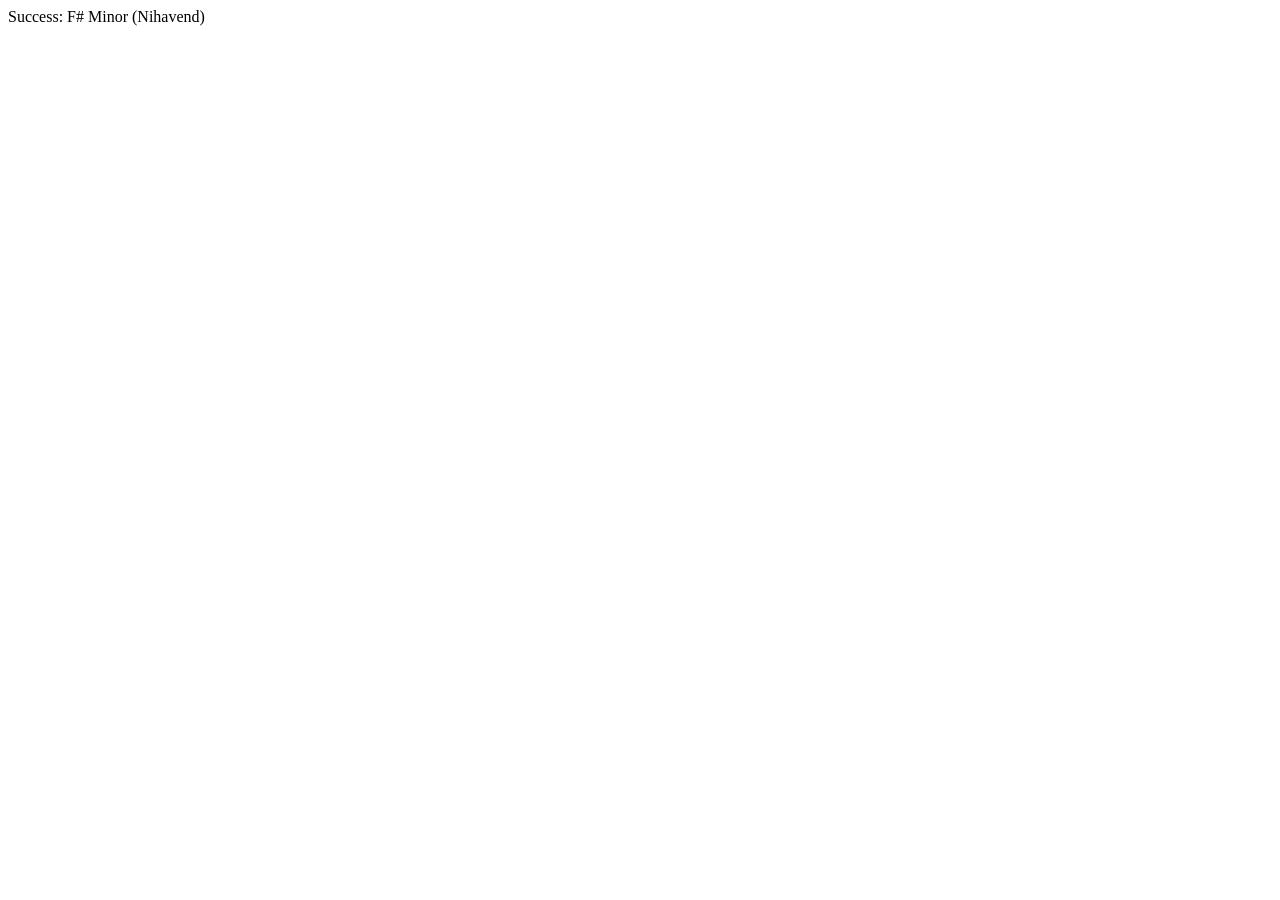
<file: ArrangerApp/test_logic.html>
<!DOCTYPE html>
<html>

<body>
    <script>
        const originalVal = "A Minor (Nihavend)";
        const keySig = "F#";
        const firstSpaceIndex = originalVal.indexOf(' ');
        if (firstSpaceIndex !== -1) {
            const flavor = originalVal.substring(firstSpaceIndex + 1);
            console.log("Success:", keySig + " " + flavor);
            document.write("Success: " + keySig + " " + flavor);
        } else {
            document.write("Fallback: " + keySig);
        }
    </script>
</body>

</html>
</file>
<file: ArrangerApp/styles.css>
﻿:root {
    /* Purple Glassmorphism Theme */
    --bg-dark: #0a0618;
    /* Deep dark purple background */
    --panel-bg: rgba(30, 20, 60, 0.45);
    /* Semi-transparent purple for glass */
    --panel-border: rgba(138, 90, 255, 0.3);
    --text-main: #f5f5f7;
    --text-muted: #a69bb8;
    --primary: #8a2be2;
    /* Bright Purple/BlueViolet */
    --primary-hover: #9b4cf5;
    --secondary: #d845ff;
    /* Vibrant Pink/Purple */
    --secondary-hover: #e86dff;
    --accent: #00e5ff;
    /* Cyan accent for contrast */
    --card-bg: rgba(45, 30, 85, 0.6);
    --card-hover: rgba(65, 45, 120, 0.7);
    --chord-playing: #a855f7;
    --font-stack: "Outfit", "Inter", -apple-system, BlinkMacSystemFont, "Segoe UI", Roboto, Helvetica, Arial, sans-serif;
}

* {
    box-sizing: border-box;
    margin: 0;
    padding: 0;
    font-family: var(--font-stack);
}

/* Full-Page Edge Visualizer Canvas */
#visualizerCanvas {
    position: fixed;
    top: 0;
    left: 0;
    width: 100vw;
    height: 100vh;
    pointer-events: none;
    z-index: 0;
    display: block;
}

body {
    background-color: var(--bg-dark);
    color: var(--text-main);
    min-height: 100vh;
    display: flex;
    flex-direction: column;
    align-items: center;
    position: relative;
    overflow-x: hidden;
    -webkit-font-smoothing: antialiased;
    -moz-osx-font-smoothing: grayscale;
}

header {
    position: relative;
    z-index: 2;
    display: flex;
    justify-content: space-between;
    align-items: center;
    margin: 2rem 3rem 1.5rem;
    width: 100%;
    max-width: 1200px;
    animation: fadeInDown 0.6s ease-out;
}

.project-controls {
    display: flex;
    gap: 10px;
    align-items: center;
    flex-shrink: 0;
}

h1 {
    font-size: 2.5rem;
    font-weight: 700;
    letter-spacing: -0.5px;
    color: var(--text-main);
}

.subtitle {
    display: block;
    color: var(--text-muted);
    font-weight: 400;
    font-size: 1rem;
    margin-top: 0.5rem;
    letter-spacing: 1px;
    text-transform: uppercase;
}

.version-badge {
    display: inline-block;
    vertical-align: middle;
    margin-left: 0.7rem;
    font-size: 0.55rem;
    font-weight: 600;
    letter-spacing: 1px;
    color: #80d8ff;
    background: rgba(10, 150, 255, 0.15);
    border: 1px solid rgba(10, 200, 255, 0.35);
    border-radius: 50px;
    padding: 0.2rem 0.65rem;
    backdrop-filter: blur(6px);
    box-shadow: 0 0 8px rgba(10, 200, 255, 0.2);
}

.container {
    width: 90%;
    max-width: 1100px;
    display: flex;
    flex-direction: column;
    gap: 1.5rem;
    margin-bottom: 4rem;
    position: relative;
    z-index: 2;
}

.panel {
    background: var(--panel-bg);
    border: 1px solid var(--panel-border);
    border-radius: 16px;
    padding: 1.5rem 2rem;
    box-shadow: 0 8px 32px 0 rgba(75, 0, 130, 0.3);
    backdrop-filter: blur(12px);
    -webkit-backdrop-filter: blur(12px);
    animation: fadeInUp 0.4s ease-out backwards;
}

.panel h2 {
    font-size: 1.25rem;
    font-weight: 600;
    margin-bottom: 1.5rem;
    border-bottom: 1px solid var(--panel-border);
    padding-bottom: 0.75rem;
    color: var(--text-main);
}

.panel-header {
    display: flex;
    justify-content: space-between;
    align-items: center;
    border-bottom: 1px solid var(--panel-border);
    padding-bottom: 1rem;
    margin-bottom: 1.5rem;
}

.panel-header h2 {
    border: none;
    margin: 0;
    padding: 0;
}

.input-group {
    margin-bottom: 1.2rem;
    display: flex;
    flex-direction: column;
    gap: 0.4rem;
}

.layer-grid {
    display: grid;
    grid-template-columns: repeat(auto-fit, minmax(180px, 1fr));
    gap: 1rem;
    margin-bottom: 1.5rem;
}

label {
    font-size: 0.85rem;
    font-weight: 500;
    color: var(--text-muted);
}

input[type="number"],
input[type="text"],
select {
    background: rgba(10, 5, 25, 0.6);
    border: 1px solid var(--panel-border);
    color: var(--text-main);
    padding: 0.6rem 0.8rem;
    border-radius: 8px;
    font-size: 0.95rem;
    outline: none;
    transition: all 0.3s;
}

input[type="number"]:focus,
input[type="text"]:focus,
select:focus {
    border-color: var(--primary);
    box-shadow: 0 0 0 3px rgba(138, 43, 226, 0.3);
}

option {
    background: #110d19;
    /* Dark background so it matches aesthetic */
    color: #ff9f0a;
    padding: 10px;
}

/* Glassy Orange Glow style for selects inside .input-group */
.input-group select {
    background: rgba(255, 159, 10, 0.1);
    border: 1px solid rgba(255, 159, 10, 0.4);
    color: #ffb340;
    backdrop-filter: blur(8px);
    transition: all 0.3s ease;
}

.input-group select:focus,
.input-group select:hover {
    border-color: #ff9f0a;
    box-shadow: 0 0 12px rgba(255, 159, 10, 0.5);
    background: rgba(255, 159, 10, 0.2);
    color: #fff;
}

.input-group select option {
    background: #1e1e2d;
    /* standard dark background for options */
    color: #fff;
}

button {
    cursor: pointer;
    font-family: var(--font-stack);
    font-weight: 500;
    border: none;
    border-radius: 8px;
    transition: all 0.2s ease;
    display: inline-flex;
    align-items: center;
    justify-content: center;
    gap: 0.5rem;
}

.primary-btn {
    background: linear-gradient(135deg, var(--primary), var(--secondary));
    color: white;
    padding: 0.8rem 1.5rem;
    font-size: 1.05rem;
    font-weight: 600;
    width: 100%;
    margin-top: 1rem;
    box-shadow: 0 4px 15px rgba(138, 43, 226, 0.4);
    border: 1px solid rgba(255, 255, 255, 0.1);
}

.primary-btn:hover {
    background: linear-gradient(135deg, var(--primary-hover), var(--secondary-hover));
    transform: translateY(-2px);
    box-shadow: 0 6px 20px rgba(138, 43, 226, 0.6);
}

.secondary-btn {
    background: rgba(216, 69, 255, 0.2);
    border: 1px solid rgba(216, 69, 255, 0.5);
    backdrop-filter: blur(8px);
    color: #fff;
    padding: 0.8rem 1.5rem;
    margin-bottom: 1rem;
}

.secondary-btn:hover {
    background: rgba(216, 69, 255, 0.3);
    transform: translateY(-2px);
}

.icon-btn {
    background: rgba(255, 255, 255, 0.05);
    backdrop-filter: blur(4px);
    color: var(--text-main);
    padding: 0.5rem 1rem;
    border: 1px solid var(--panel-border);
    margin-left: 0.5rem;
    font-size: 0.9rem;
}

.icon-btn:hover {
    background: rgba(255, 255, 255, 0.1);
    border-color: var(--primary);
}

/* Timeline specific */
.timeline {
    display: flex;
    flex-direction: column;
    gap: 1rem;
}

.section-block {
    background: rgba(20, 10, 40, 0.5);
    border-radius: 12px;
    border: 1px solid rgba(255, 255, 255, 0.05);
    padding: 1.2rem;
    border-left: 4px solid var(--primary);
}

/* Color coding sections (Glassy vivid colors) */
.section-block[data-type="intro"] {
    border-left-color: #d845ff;
}

/* Pink */
.section-block[data-type="verse"] {
    border-left-color: #00e5ff;
}

/* Cyan */
.section-block[data-type="chorus"] {
    border-left-color: #ff3366;
}

/* Rose */
.section-block[data-type="bridge"] {
    border-left-color: #ffaa00;
}

/* Amber */
.section-block[data-type="outro"] {
    border-left-color: #8a2be2;
}

/* Purple */

.section-header {
    display: flex;
    justify-content: space-between;
    align-items: center;
    margin-bottom: 1rem;
    flex-wrap: wrap;
    /* in case of narrow screens */
    gap: 0.5rem;
}

.section-info {
    display: flex;
    align-items: center;
    gap: 0.8rem;
}

.section-title {
    font-size: 1.1rem;
    font-weight: 600;
    color: var(--text-main);
}

.section-title-select {
    font-size: 1.1rem;
    font-weight: 600;
    color: var(--text-main);
    background: transparent;
    border: none;
    cursor: pointer;
    outline: none;
    appearance: auto;
    /* Hide default arrow to look cleaner, but let's keep it visible so they know it's a dropdown */
    -webkit-appearance: menulist;
}

.section-title-select option {
    background: #1e1e2d;
    color: #fff;
    font-weight: normal;
    font-size: 0.95rem;
}

.section-title-select:hover,
.section-title-select:focus {
    color: #ff9f0a;
}

/* ── Bar Badge ───────────────────────────────────────────── */
.bar-badge {
    display: inline-flex;
    align-items: center;
    gap: 4px;
    background: rgba(0, 0, 0, 0.45);
    padding: 4px 10px 4px 8px;
    border-radius: 20px;
    border: 1px solid rgba(0, 210, 200, 0.35);
    box-shadow: 0 0 8px rgba(0, 200, 190, 0.15);
    transition: box-shadow 0.25s;
}

.bar-badge:hover {
    box-shadow: 0 0 12px rgba(0, 220, 210, 0.35);
    border-color: rgba(0, 220, 210, 0.55);
}

.bar-icon {
    font-size: 1.1rem;
    line-height: 1;
    color: rgba(0, 220, 210, 0.75);
    margin-right: 1px;
}

.bar-label {
    font-size: 0.6rem;
    font-weight: 800;
    letter-spacing: 0.12em;
    color: rgba(0, 220, 210, 0.7);
    text-transform: uppercase;
    margin-right: 4px;
}

.bar-input {
    width: 48px !important;
    padding: 2px 4px !important;
    text-align: center;
    background: rgba(255, 255, 255, 0.08);
    border: 1px solid rgba(0, 210, 200, 0.5);
    border-radius: 8px;
    font-size: 1.05rem;
    font-weight: 800;
    color: #00e0d8;
    transition: all 0.2s;
    margin: 0 !important;
}

.bar-input:focus {
    outline: none;
    border-color: #00e0d8;
    background: rgba(0, 200, 190, 0.15);
    box-shadow: 0 0 8px rgba(0, 220, 210, 0.5);
    color: #fff;
}

/* Legacy: also keep .duration-input working if used elsewhere */
.duration-input {
    width: 60px;
    padding: 0.4rem;
    text-align: center;
    background: rgba(255, 255, 255, 0.1);
    border: 1px solid rgba(138, 90, 255, 0.6);
    border-radius: 6px;
    font-size: 1rem;
    font-weight: 700;
    color: #ffffff;
    margin-right: 0.5rem;
    transition: all 0.2s;
}

.duration-input:focus {
    outline: none;
    border-color: #d845ff;
    background: rgba(138, 43, 226, 0.2);
    box-shadow: 0 0 8px rgba(216, 69, 255, 0.6);
}

/* ── Analyze button glow animations ─────────────────────── */
@keyframes successPulse {
    0% {
        background: rgba(40, 180, 99, 0.6);
        box-shadow: 0 0 0px rgba(40, 200, 100, 0);
    }

    30% {
        background: rgba(40, 200, 100, 0.95);
        box-shadow: 0 0 22px rgba(40, 220, 110, 0.85);
    }

    70% {
        background: rgba(40, 200, 100, 0.85);
        box-shadow: 0 0 14px rgba(40, 220, 110, 0.6);
    }

    100% {
        background: rgba(40, 180, 99, 0.6);
        box-shadow: 0 0 0px rgba(40, 200, 100, 0);
    }
}

@keyframes errorPulse {
    0% {
        background: rgba(220, 110, 30, 0.5);
        box-shadow: 0 0 0px rgba(255, 130, 40, 0);
    }

    30% {
        background: rgba(240, 120, 30, 0.95);
        box-shadow: 0 0 22px rgba(255, 140, 40, 0.85);
    }

    70% {
        background: rgba(240, 120, 30, 0.85);
        box-shadow: 0 0 14px rgba(255, 140, 40, 0.6);
    }

    100% {
        background: rgba(220, 110, 30, 0.5);
        box-shadow: 0 0 0px rgba(255, 130, 40, 0);
    }
}

.btn-success-glow {
    animation: successPulse 0.6s ease-in-out forwards;
    color: #fff !important;
    border-color: rgba(40, 220, 110, 0.6) !important;
}

.btn-error-glow {
    animation: errorPulse 0.6s ease-in-out forwards;
    color: #fff !important;
    border-color: rgba(255, 140, 40, 0.6) !important;
}

/* ── Syllable Count Badge ────────────────────────────────── */
.syl-badge {
    display: inline-flex;
    align-items: center;
    gap: 3px;
    background: rgba(0, 0, 0, 0.45);
    padding: 4px 10px 4px 8px;
    border-radius: 20px;
    border: 1px solid rgba(160, 90, 255, 0.35);
    box-shadow: 0 0 8px rgba(160, 80, 255, 0.12);
    transition: box-shadow 0.25s;
    cursor: default;
}

.syl-badge:hover {
    box-shadow: 0 0 12px rgba(170, 90, 255, 0.35);
    border-color: rgba(180, 100, 255, 0.55);
}

.syl-icon {
    font-size: 1rem;
    color: rgba(170, 100, 255, 0.8);
    font-weight: 900;
    line-height: 1;
    margin-right: 1px;
}

.syl-value {
    font-size: 1.05rem;
    font-weight: 800;
    color: #bf80ff;
    line-height: 1;
}

.syl-label {
    font-size: 0.57rem;
    font-weight: 800;
    letter-spacing: 0.12em;
    color: rgba(180, 100, 255, 0.7);
    text-transform: uppercase;
    margin-left: 3px;
}

.section-play-btn {
    background: rgba(138, 43, 226, 0.2);
    border: 1px solid rgba(138, 43, 226, 0.5);
    color: #fff;
    font-weight: 600;
}

.section-play-btn:hover {
    background: rgba(138, 43, 226, 0.35);
    border-color: rgba(138, 43, 226, 0.8);
    box-shadow: 0 0 10px rgba(138, 43, 226, 0.4);
}

.vocal-select {
    background: rgba(138, 43, 226, 0.15);
    border: 1px solid rgba(138, 43, 226, 0.4);
    color: #e0b7ff;
    padding: 0.3rem 0.6rem;
    border-radius: 8px;
    font-size: 0.85rem;
    font-weight: 600;
    backdrop-filter: blur(4px);
    transition: all 0.2s ease;
    outline: none;
    cursor: pointer;
    margin-right: 0.5rem;
}

.vocal-select:hover,
.vocal-select:focus {
    background: rgba(138, 43, 226, 0.3);
    border-color: #d845ff;
    box-shadow: 0 0 10px rgba(138, 43, 226, 0.5);
}

.vocal-select option {
    background: #1e1e1e;
    color: #fff;
}

.perf-select {
    background: rgba(10, 200, 255, 0.1);
    border-color: rgba(10, 200, 255, 0.3);
    color: #70d5ff;
}

.perf-select:hover,
.perf-select:focus {
    background: rgba(10, 200, 255, 0.25);
    border-color: #0ac8ff;
    box-shadow: 0 0 10px rgba(10, 200, 255, 0.4);
}

.section-controls {
    display: flex;
    gap: 0.5rem;
}

.small-btn {
    padding: 0.3rem 0.6rem;
    font-size: 0.8rem;
    border-radius: 4px;
}

.chord-row {
    display: flex;
    flex-wrap: wrap;
    gap: 0.6rem;
    min-height: 60px;
    /* For drag and drop empty states */
    padding: 0.8rem;
    background: rgba(0, 0, 0, 0.2);
    border-radius: 10px;
    border: 1px dotted rgba(255, 255, 255, 0.05);
}

.passing-chord-btn-container {
    display: flex;
    align-items: center;
    justify-content: center;
    width: 20px;
}

.passing-btn {
    opacity: 0;
    transform: scale(0.5);
    transition: all 0.2s cubic-bezier(0.175, 0.885, 0.32, 1.275);
    background: none;
    border: none;
    font-size: 1.2rem;
    cursor: pointer;
    text-shadow: 0 0 10px rgba(216, 69, 255, 0.8);
}

.chord-row:hover .passing-btn {
    opacity: 0.4;
    transform: scale(0.8);
}

.passing-btn:hover {
    opacity: 1 !important;
    transform: scale(1.2) !important;
    text-shadow: 0 0 15px rgba(255, 159, 10, 1);
}

/* Custom Overlay for Passing Chords */
.passing-overlay {
    position: fixed;
    top: 50%;
    left: 50%;
    transform: translate(-50%, -50%);
    background: rgba(10, 15, 30, 0.85);
    backdrop-filter: blur(12px);
    -webkit-backdrop-filter: blur(12px);
    border: 1px solid rgba(10, 200, 255, 0.3);
    border-radius: 20px;
    padding: 1.5rem;
    z-index: 10000;
    box-shadow: 0 10px 40px rgba(0, 0, 0, 0.5), 0 0 20px rgba(10, 200, 255, 0.15);
    display: flex;
    flex-direction: column;
    align-items: center;
    gap: 1rem;
    animation: fadeInScale 0.2s cubic-bezier(0.175, 0.885, 0.32, 1.275) forwards;
}

@keyframes fadeInScale {
    from {
        opacity: 0;
        transform: translate(-50%, -45%) scale(0.9);
    }

    to {
        opacity: 1;
        transform: translate(-50%, -50%) scale(1);
    }
}

.passing-title {
    font-size: 1.1rem;
    font-weight: 700;
    color: #fff;
    text-shadow: 0 0 10px rgba(10, 200, 255, 0.5);
}

.passing-btn-container {
    display: flex;
    gap: 0.8rem;
    flex-wrap: wrap;
    justify-content: center;
}

.passing-option-btn {
    background: linear-gradient(135deg, rgba(10, 150, 255, 0.2), rgba(0, 100, 200, 0.1));
    border: 1px solid rgba(10, 200, 255, 0.4);
    color: #aae0ff;
    padding: 0.6rem 1.2rem;
    border-radius: 50px;
    font-size: 1rem;
    font-weight: 600;
    cursor: pointer;
    box-shadow: 0 4px 10px rgba(0, 0, 0, 0.2), inset 0 0 10px rgba(10, 200, 255, 0.1);
    transition: all 0.2s ease;
}

.passing-option-btn:hover {
    background: linear-gradient(135deg, rgba(10, 150, 255, 0.4), rgba(0, 100, 200, 0.2));
    border-color: #0ac8ff;
    color: #fff;
    transform: translateY(-2px);
    box-shadow: 0 6px 15px rgba(0, 0, 0, 0.3), inset 0 0 15px rgba(10, 200, 255, 0.3), 0 0 15px rgba(10, 200, 255, 0.4);
}

.passing-option-btn.cancel {
    background: transparent;
    border-color: rgba(255, 255, 255, 0.2);
    color: rgba(255, 255, 255, 0.6);
    box-shadow: none;
}

.passing-option-btn.cancel:hover {
    background: rgba(255, 255, 255, 0.1);
    color: #fff;
    border-color: rgba(255, 255, 255, 0.4);
}

.chord-card {
    background: var(--card-bg);
    border: 1px solid var(--panel-border);
    backdrop-filter: blur(4px);
    color: #fff;
    padding: 0.8rem;
    border-radius: 10px;
    font-size: 1.1rem;
    font-weight: 600;
    min-width: 140px;
    text-align: center;
    transition: all 0.2s cubic-bezier(0.25, 0.8, 0.25, 1);
    cursor: grab;
    display: flex;
    flex-direction: column;
    align-items: center;
    gap: 0.6rem;
    user-select: none;
    box-shadow: 0 4px 10px rgba(0, 0, 0, 0.2);
}

.chord-card:hover {
    background: var(--card-hover);
    transform: translateY(-2px);
    box-shadow: 0 6px 15px rgba(138, 43, 226, 0.3);
    border-color: rgba(138, 43, 226, 0.5);
}

.chord-card:active {
    cursor: grabbing;
    transform: scale(0.98);
}

.chord-card.playing {
    border-color: #ff9f0a;
    /* Glow color */
    box-shadow: 0 0 25px rgba(255, 159, 10, 0.8);
    transform: scale(1.08);
    /* slight pulse */
    background: linear-gradient(145deg, rgba(40, 40, 60, 0.9), rgba(30, 20, 50, 1));
}

.chord-card.playing-manual {
    animation: pulse-play 0.3s ease-out forwards;
    border-color: #ff9f0a;
    background: rgba(255, 159, 10, 0.2);
}

@keyframes pulse-play {
    0% {
        transform: scale(0.95);
        box-shadow: 0 0 5px rgba(255, 159, 10, 0.3);
    }

    50% {
        transform: scale(1.08);
        box-shadow: 0 0 25px rgba(255, 159, 10, 1);
        border-color: #ff9f0a;
    }

    100% {
        transform: scale(1.02);
        box-shadow: 0 0 15px rgba(255, 159, 10, 0.6);
        border-color: #ff9f0a;
    }
}

.chord-card.dragging {
    opacity: 0.6;
    background: rgba(30, 20, 60, 0.8);
    transform: scale(1.05) rotate(2deg);
}

.chord-row.drag-over {
    background: rgba(138, 43, 226, 0.1);
    border: 1px dashed var(--primary);
}

/* Glowing drop placeholder */
.drop-placeholder {
    width: 60px;
    height: 100%;
    min-height: 48px;
    border: 2px dashed #ff9f0a;
    background: rgba(255, 159, 10, 0.2);
    border-radius: 8px;
    box-shadow: 0 0 15px rgba(255, 159, 10, 0.5);
    transition: all 0.1s;
    pointer-events: none;
    /* Let drag events pass through to row */
}

/* Chord repeats input inside the card */
.chord-controls {
    display: flex;
    align-items: center;
    gap: 0.2rem;
    margin-top: auto;
    font-size: 0.8rem;
    color: var(--text-muted);
}

.chord-dropdown {
    background: rgba(0, 0, 0, 0.4);
    border: 1px solid rgba(255, 159, 10, 0.6);
    color: #ffb340;
    padding: 0.5rem;
    border-radius: 8px;
    font-size: 1.1rem;
    font-weight: bold;
    font-family: 'Outfit', sans-serif;
    outline: none;
    text-align: center;
    width: 90%;
    cursor: pointer;
    backdrop-filter: blur(5px);
    transition: all 0.2s;
}

.chord-dropdown:hover,
.chord-dropdown:focus {
    background: rgba(255, 159, 10, 0.15);
    border-color: #ff9f0a;
}

.chord-dropdown option {
    background: #1e1e2d;
    color: #fff;
    font-weight: normal;
}

.chord-controls input {
    width: 45px;
    padding: 0.2rem;
    text-align: center;
    background: rgba(0, 0, 0, 0.3);
    border: 1px solid var(--panel-border);
    border-radius: 4px;
    font-size: 0.85rem;
    font-weight: 700;
    color: var(--text-main);
    transition: all 0.2s;
}

.chord-controls input:focus {
    box-shadow: none;
    border-color: var(--secondary);
    background: rgba(216, 69, 255, 0.1);
}

/* Prompt styles */
.prompt-box {
    margin-top: 1.5rem;
}

.prompt-box h3 {
    font-size: 0.95rem;
    color: var(--text-main);
    margin-bottom: 0.5rem;
    font-weight: 500;
}

.copy-box {
    position: relative;
}

textarea {
    width: 100%;
    background: rgba(10, 5, 25, 0.5);
    border: 1px solid var(--panel-border);
    color: var(--text-main);
    padding: 1rem;
    border-radius: 8px;
    font-family: "SFMono-Regular", Menlo, Monaco, Consolas, "Liberation Mono", "Courier New", monospace;
    font-size: 0.9rem;
    resize: vertical;
    outline: none;
    line-height: 1.5;
    transition: all 0.2s;
}

textarea:focus {
    border-color: var(--primary);
    box-shadow: 0 0 0 3px rgba(138, 43, 226, 0.2);
    background: rgba(20, 10, 40, 0.6);
}

.copy-btn {
    position: absolute;
    top: 0.5rem;
    right: 0.5rem;
    background: rgba(255, 255, 255, 0.05);
    backdrop-filter: blur(4px);
    color: var(--text-main);
    border: 1px solid var(--panel-border);
    padding: 0.4rem 0.8rem;
    border-radius: 6px;
    font-size: 0.8rem;
    cursor: pointer;
    transition: all 0.2s;
}

.copy-btn:hover {
    background: var(--primary);
    color: white;
    border-color: var(--primary);
    box-shadow: 0 0 10px rgba(138, 43, 226, 0.4);
}

@keyframes fadeInDown {
    from {
        opacity: 0;
        transform: translateY(-20px);
    }

    to {
        opacity: 1;
        transform: translateY(0);
    }
}

@keyframes fadeInUp {
    from {
        opacity: 0;
        transform: translateY(10px);
    }

    to {
        opacity: 1;
        transform: translateY(0);
    }
}

/* Chip Group Styles */
.chip-group {
    display: flex;
    flex-wrap: wrap;
    gap: 10px;
    margin-top: 8px;
}

.chip {
    background: rgba(0, 0, 0, 0.4);
    border: 1px solid rgba(255, 69, 58, 0.4);
    color: rgba(255, 255, 255, 0.7);
    padding: 8px 16px;
    border-radius: 20px;
    font-size: 0.85rem;
    font-weight: 500;
    cursor: pointer;
    transition: all 0.2s cubic-bezier(0.25, 0.8, 0.25, 1);
    outline: none;
    backdrop-filter: blur(4px);
}

.chip:hover {
    background: rgba(255, 69, 58, 0.15);
    border-color: #ff453a;
    color: #fff;
    transform: translateY(-2px);
}

.chip.active {
    background: rgba(255, 69, 58, 0.25);
    border-color: #ff453a;
    box-shadow: 0 0 12px rgba(255, 69, 58, 0.5);
    color: #fff;
    font-weight: 600;
}

/* Floating Audio Visualizer */
.visualizer-widget {
    position: fixed;
    left: 20px;
    bottom: 30px;
    width: 250px;
    height: 350px;
    background: rgba(10, 10, 20, 0.6);
    backdrop-filter: blur(8px);
    border: 1px solid rgba(138, 43, 226, 0.3);
    border-radius: 12px;
    box-shadow: 0 4px 20px rgba(0, 0, 0, 0.5), 0 0 15px rgba(138, 43, 226, 0.2);
    overflow: hidden;
    z-index: 1000;
    display: flex;
    justify-content: center;
    align-items: center;
    pointer-events: none;
    /* Let clicks pass through if needed */
}

#visualizerCanvas {
    width: 100%;
    height: 100%;
    display: block;
}

/* Scroll Navigation Buttons */
.scroll-navigation {
    position: fixed;
    right: 20px;
    bottom: 30px;
    display: flex;
    flex-direction: column;
    gap: 15px;
    z-index: 1000;
}

.scroll-navigation button {
    background: rgba(10, 10, 20, 0.6);
    backdrop-filter: blur(8px);
    border: 1px solid rgba(138, 43, 226, 0.3);
    color: #fff;
    width: 45px;
    height: 45px;
    border-radius: 50%;
    font-size: 1.2rem;
    cursor: pointer;
    box-shadow: 0 4px 15px rgba(0, 0, 0, 0.5);
    display: flex;
    justify-content: center;
    align-items: center;
    transition: all 0.3s ease;
}

.scroll-navigation button:hover {
    background: rgba(138, 43, 226, 0.4);
    transform: scale(1.1);
    box-shadow: 0 0 15px rgba(138, 43, 226, 0.5);
}

/* =====================
   Project Save Modal
   ===================== */
.save-modal-overlay {
    position: fixed;
    inset: 0;
    background: rgba(5, 3, 15, 0.8);
    backdrop-filter: blur(12px);
    -webkit-backdrop-filter: blur(12px);
    z-index: 9999;
    display: flex;
    justify-content: center;
    align-items: center;
    opacity: 0;
    pointer-events: none;
    transition: opacity 0.3s ease;
}

.save-modal-overlay.visible {
    opacity: 1;
    pointer-events: all;
}

.save-modal-card {
    background: rgba(25, 15, 55, 0.85);
    border: 1px solid rgba(138, 43, 226, 0.4);
    border-radius: 20px;
    padding: 2.5rem;
    width: 100%;
    max-width: 480px;
    box-shadow: 0 20px 60px rgba(0, 0, 0, 0.6), 0 0 40px rgba(138, 43, 226, 0.2);
    animation: fadeInDown 0.35s ease-out;
}

.save-modal-card h3 {
    font-size: 1.4rem;
    font-weight: 700;
    color: #fff;
    margin-bottom: 0.6rem;
}

.save-modal-card .input-group {
    margin-bottom: 1.2rem;
}

.save-modal-card .input-group label {
    display: block;
    font-size: 0.8rem;
    font-weight: 600;
    color: var(--text-muted);
    text-transform: uppercase;
    letter-spacing: 0.05em;
    margin-bottom: 6px;
}

/* Persona Sidebar */
.persona-sidebar {
    position: fixed;
    left: -450px;
    /* Initially hidden */
    top: 0;
    width: 400px;
    height: 100vh;
    background: rgba(10, 5, 25, 0.95);
    backdrop-filter: blur(15px);
    -webkit-backdrop-filter: blur(15px);
    transition: left 0.4s cubic-bezier(0.25, 0.8, 0.25, 1);
    z-index: 2000;
    padding: 2rem;
    box-shadow: 10px 0 30px rgba(0, 0, 0, 0.6);
    border-right: 1px solid rgba(138, 43, 226, 0.4);
    display: flex;
    flex-direction: column;
}

.persona-sidebar.open {
    left: 0;
}

.save-modal-card .input-group input {
    width: 100%;
    padding: 12px 14px;
    border-radius: 10px;
    border: 1px solid rgba(138, 43, 226, 0.35);
    background: rgba(0, 0, 0, 0.35);
    color: #fff;
    font-size: 0.95rem;
    font-family: inherit;
    outline: none;
    transition: border-color 0.2s;
}

.save-modal-card .input-group input:focus {
    border-color: var(--primary);
    box-shadow: 0 0 12px rgba(138, 43, 226, 0.3);
}

.save-modal-buttons {
    display: flex;
    gap: 12px;
    margin-top: 1.8rem;
    justify-content: flex-end;
}

/* Sliding Lyrics Sidebar */
.lyrics-sidebar {
    position: fixed;
    right: -450px;
    /* Initially hidden */
    top: 0;
    width: 400px;
    height: 100vh;
    background: rgba(10, 5, 25, 0.95);
    backdrop-filter: blur(15px);
    -webkit-backdrop-filter: blur(15px);
    transition: right 0.4s cubic-bezier(0.25, 0.8, 0.25, 1);
    z-index: 2000;
    padding: 2rem;
    box-shadow: -10px 0 30px rgba(0, 0, 0, 0.6);
    border-left: 1px solid rgba(138, 43, 226, 0.4);
    display: flex;
    flex-direction: column;
}

.lyrics-sidebar.open {
    right: 0;
}

.lyrics-sidebar-header {
    display: flex;
    justify-content: space-between;
    align-items: center;
    margin-bottom: 1rem;
}

.lyrics-sidebar-header h3 {
    margin: 0;
    font-size: 1.4rem;
    color: var(--primary);
    background: var(--gradient-text);
    -webkit-background-clip: text;
    background-clip: text;
    -webkit-text-fill-color: transparent;
}


/* AI Lyrics Button */
.ai-lyrics-btn {
    width: 100%;
    display: flex;
    align-items: center;
    justify-content: center;
    gap: 0.6rem;
    padding: 0.75rem 1rem;
    margin-bottom: 0.6rem;
    background: linear-gradient(135deg, rgba(30, 80, 180, 0.3), rgba(80, 20, 160, 0.25));
    border: 1px solid rgba(120, 80, 255, 0.5);
    border-radius: 14px;
    color: #c8b8ff;
    font-size: 0.95rem;
    font-weight: 700;
    cursor: pointer;
    transition: all 0.25s ease;
    box-shadow: 0 4px 15px rgba(80, 20, 160, 0.2), inset 0 0 12px rgba(120, 80, 255, 0.1);
    position: relative;
    overflow: hidden;
}
.ai-lyrics-btn:hover {
    border-color: rgba(160, 100, 255, 0.8);
    color: #e0d0ff;
    box-shadow: 0 6px 20px rgba(100, 40, 220, 0.4), 0 0 20px rgba(120, 80, 255, 0.3);
    transform: translateY(-1px);
}
.ai-lyrics-btn.loading { opacity: 0.7; cursor: not-allowed; pointer-events: none; }
.ai-btn-icon { font-size: 1.1rem; }

/* AI Spinner */
.ai-spinner {
    width: 16px;
    height: 16px;
    border: 2px solid rgba(200, 180, 255, 0.3);
    border-top-color: #c8b8ff;
    border-radius: 50%;
    animation: ai-spin 0.7s linear infinite;
}
@keyframes ai-spin { to { transform: rotate(360deg); } }

/* AI Options Row */
.ai-options-row { display: flex; gap: 0.5rem; margin-bottom: 0.7rem; }
.ai-opt-select {
    flex: 1;
    background: rgba(0, 0, 0, 0.3);
    border: 1px solid rgba(120, 80, 255, 0.3);
    border-radius: 10px;
    color: #c8b8ff;
    font-size: 0.78rem;
    padding: 0.4rem 0.6rem;
    cursor: pointer;
    appearance: auto;
}
.ai-key-btn { font-size: 1rem; opacity: 0.7; }
.ai-key-btn:hover { opacity: 1; }

/* OpenAI API Modal */
.api-modal-overlay {
    position: fixed;
    inset: 0;
    background: rgba(0, 0, 0, 0.6);
    backdrop-filter: blur(6px);
    z-index: 20000;
    display: flex;
    align-items: center;
    justify-content: center;
}
.api-modal-box {
    background: rgba(12, 12, 28, 0.95);
    border: 1px solid rgba(120, 80, 255, 0.4);
    border-radius: 20px;
    padding: 2rem;
    width: min(420px, 92vw);
    box-shadow: 0 20px 60px rgba(0, 0, 0, 0.6), 0 0 30px rgba(100, 40, 220, 0.2);
    display: flex;
    flex-direction: column;
    gap: 1rem;
    animation: fadeInScale 0.25s cubic-bezier(0.175, 0.885, 0.32, 1.275) forwards;
}
.api-modal-header { display: flex; justify-content: space-between; align-items: center; }
.api-modal-header h3 { margin: 0; font-size: 1.2rem; color: #c8b8ff; }
.api-modal-desc {
    font-size: 0.82rem;
    color: var(--text-muted);
    margin: 0;
    padding: 0.6rem;
    background: rgba(255, 255, 255, 0.04);
    border-radius: 8px;
    border-left: 3px solid rgba(120, 80, 255, 0.5);
}
.api-modal-row { display: flex; flex-direction: column; gap: 0.4rem; }
.api-modal-row label { font-size: 0.85rem; color: rgba(255,255,255,0.7); font-weight: 600; }
.api-key-input-wrap { display: flex; gap: 0.4rem; align-items: center; }
.api-key-input-wrap input {
    flex: 1;
    background: rgba(0,0,0,0.4);
    border: 1px solid rgba(120, 80, 255, 0.4);
    border-radius: 10px;
    color: #fff;
    font-size: 0.9rem;
    padding: 0.6rem 0.8rem;
    font-family: 'Courier New', monospace;
}
.api-key-input-wrap input:focus { outline: none; border-color: rgba(160,100,255,0.7); box-shadow: 0 0 10px rgba(120,80,255,0.25); }
.api-modal-row select {
    background: rgba(0,0,0,0.4);
    border: 1px solid rgba(120, 80, 255, 0.4);
    border-radius: 10px;
    color: #fff;
    font-size: 0.9rem;
    padding: 0.6rem 0.8rem;
}
.api-modal-actions { display: flex; gap: 0.6rem; }
.api-save-btn {
    flex: 1;
    padding: 0.65rem;
    background: linear-gradient(135deg, rgba(100,40,220,0.6), rgba(60,20,140,0.5));
    border: 1px solid rgba(160,100,255,0.5);
    border-radius: 12px;
    color: #e0d0ff;
    font-size: 0.9rem;
    font-weight: 700;
    cursor: pointer;
    transition: all 0.2s;
}
.api-save-btn:hover { box-shadow: 0 0 15px rgba(120,80,255,0.4); }
.api-clear-btn {
    padding: 0.65rem 1rem;
    background: transparent;
    border: 1px solid rgba(255,80,80,0.3);
    border-radius: 12px;
    color: rgba(255,100,100,0.7);
    font-size: 0.9rem;
    cursor: pointer;
    transition: all 0.2s;
}
.api-clear-btn:hover { background: rgba(255,80,80,0.1); color: #ff6060; }
.api-key-status { font-size: 0.85rem; font-weight: 600; min-height: 1.2em; text-align: center; }
.floating-lyrics-btn {
    position: fixed;
    right: 0;
    top: 50%;
    transform: translateY(-50%) translateX(calc(100% - 40px));
    width: auto;
    background: rgba(138, 43, 226, 0.8);
    backdrop-filter: blur(5px);
    border: 1px solid rgba(216, 69, 255, 0.5);
    color: #fff;
    padding: 10px 15px 10px 15px;
    border-radius: 20px 0 0 20px;
    z-index: 1500;
    cursor: pointer;
    display: flex;
    align-items: center;
    gap: 8px;
    font-size: 1rem;
    font-weight: 600;
    box-shadow: -4px 0 15px rgba(138, 43, 226, 0.4);
    transition: all 0.3s ease;
}

.floating-lyrics-btn:hover {
    transform: translateY(-50%) translateX(0);
    background: rgba(138, 43, 226, 1);
}

/* =====================
   Persona Sidebar Header & Content
   ===================== */
.sidebar-header {
    display: flex;
    justify-content: space-between;
    align-items: center;
    margin-bottom: 1.5rem;
    padding-bottom: 1rem;
    border-bottom: 1px solid rgba(138, 43, 226, 0.3);
}

.sidebar-header h3 {
    margin: 0;
    font-size: 1.3rem;
    font-weight: 700;
    color: #fff;
    letter-spacing: 0.5px;
}

.sidebar-content {
    overflow-y: auto;
    flex: 1;
    padding-right: 0.25rem;
}

/* Floating left tab button to open persona panel */
.floating-toggle-left {
    position: fixed;
    left: 0;
    top: 50%;
    transform: translateY(-50%) translateX(calc(-100% + 40px));
    width: auto;
    background: rgba(138, 43, 226, 0.8);
    backdrop-filter: blur(5px);
    border: 1px solid rgba(216, 69, 255, 0.5);
    color: #fff;
    padding: 10px 15px;
    border-radius: 0 20px 20px 0;
    z-index: 1500;
    cursor: pointer;
    display: flex;
    align-items: center;
    gap: 8px;
    font-size: 1rem;
    font-weight: 600;
    box-shadow: 4px 0 15px rgba(138, 43, 226, 0.4);
    transition: all 0.3s ease;
    white-space: nowrap;
}

.floating-toggle-left:hover {
    transform: translateY(-50%) translateX(0);
    background: linear-gradient(135deg, var(--primary), var(--secondary));
}

/* =====================
   Persona Sidebar Desc
   ===================== */
.persona-sidebar-desc {
    font-size: 0.82rem;
    color: var(--text-muted);
    margin-bottom: 1.4rem;
    line-height: 1.5;
}

/* =====================
   Persona Button Grid
   ===================== */
.persona-btn-grid {
    display: flex;
    flex-direction: column;
    gap: 0.7rem;
    margin-bottom: 1.2rem;
}

.persona-btn {
    display: flex;
    align-items: center;
    gap: 0.85rem;
    padding: 0.8rem 1rem;
    background: rgba(255, 120, 20, 0.07);
    border: 1px solid rgba(255, 159, 10, 0.25);
    border-radius: 14px;
    cursor: pointer;
    transition: all 0.25s ease;
    text-align: left;
    position: relative;
    overflow: hidden;
}

.persona-btn::before {
    content: '';
    position: absolute;
    inset: 0;
    background: linear-gradient(135deg, var(--persona-color, #ff9f0a), var(--persona-color2, #8b0000));
    opacity: 0;
    transition: opacity 0.3s ease;
    z-index: 0;
}

.persona-btn:hover::before,
.persona-btn.previewing::before {
    opacity: 0.12;
}

.persona-btn:hover,
.persona-btn.previewing {
    border-color: rgba(255, 159, 10, 0.7);
    box-shadow: 0 0 18px rgba(255, 120, 20, 0.2), inset 0 0 10px rgba(255, 159, 10, 0.05);
    transform: translateX(4px);
}

.persona-btn.applied {
    border-color: #ff9f0a;
    box-shadow: 0 0 20px rgba(255, 159, 10, 0.35);
}

.pbtn-avatar {
    width: 40px;
    height: 40px;
    border-radius: 50%;
    background: linear-gradient(135deg, var(--persona-color, #ff9f0a), var(--persona-color2, #8b0000));
    display: flex;
    align-items: center;
    justify-content: center;
    font-size: 1.1rem;
    font-weight: 800;
    color: #fff;
    flex-shrink: 0;
    position: relative;
    z-index: 1;
    box-shadow: 0 4px 12px rgba(0, 0, 0, 0.4);
}

.pbtn-label {
    font-size: 1rem;
    font-weight: 600;
    color: #fff;
    position: relative;
    z-index: 1;
    flex: 1;
}

.pbtn-gender {
    font-size: 0.7rem;
    color: #ff9f0a;
    font-weight: 500;
    position: relative;
    z-index: 1;
    padding: 2px 8px;
    border: 1px solid rgba(255, 159, 10, 0.4);
    border-radius: 20px;
    background: rgba(255, 120, 20, 0.1);
}

/* =====================
   Persona Detail Panel
   ===================== */
.persona-detail-panel {
    background: linear-gradient(145deg, rgba(40, 20, 5, 0.8), rgba(80, 35, 5, 0.55));
    border: 1px solid rgba(255, 159, 10, 0.4);
    border-radius: 16px;
    padding: 1.2rem;
    margin-top: 0.5rem;
    animation: fadeInUp 0.3s ease-out;
    box-shadow: 0 8px 30px rgba(255, 100, 10, 0.15);
}

.persona-detail-header {
    display: flex;
    align-items: center;
    gap: 0.9rem;
    margin-bottom: 1rem;
}

.persona-detail-avatar {
    width: 52px;
    height: 52px;
    border-radius: 50%;
    display: flex;
    align-items: center;
    justify-content: center;
    font-size: 1.3rem;
    font-weight: 800;
    color: #fff;
    flex-shrink: 0;
    box-shadow: 0 0 18px rgba(0, 0, 0, 0.5);
}

.persona-detail-header h4 {
    font-size: 1.15rem;
    font-weight: 700;
    color: #fff;
    margin: 0 0 4px 0;
}

.persona-gender-tag {
    font-size: 0.72rem;
    font-weight: 600;
    padding: 2px 10px;
    border-radius: 20px;
    background: rgba(255, 159, 10, 0.2);
    border: 1px solid rgba(255, 159, 10, 0.5);
    color: #ff9f0a;
}

.persona-detail-body {
    display: flex;
    flex-direction: column;
    gap: 0.7rem;
    margin-bottom: 1rem;
}

.persona-detail-row {
    display: flex;
    flex-direction: column;
    gap: 0.2rem;
}

.detail-label {
    font-size: 0.72rem;
    font-weight: 600;
    text-transform: uppercase;
    letter-spacing: 0.06em;
    color: rgba(255, 159, 10, 0.7);
}

.detail-value {
    font-size: 0.88rem;
    color: #f0d0a0;
    line-height: 1.4;
}

.detail-suno {
    font-family: monospace;
    font-size: 0.78rem;
    color: #ffd580;
    background: rgba(0, 0, 0, 0.3);
    padding: 5px 8px;
    border-radius: 6px;
    word-break: break-word;
}

.persona-detail-actions {
    display: flex;
    gap: 0.6rem;
}

.persona-apply-btn {
    flex: 1;
    padding: 0.65rem 1rem;
    background: linear-gradient(135deg, #ff9f0a, #e65c00);
    border: none;
    border-radius: 10px;
    color: #fff;
    font-size: 0.9rem;
    font-weight: 700;
    cursor: pointer;
    transition: all 0.2s ease;
    box-shadow: 0 4px 14px rgba(230, 80, 0, 0.4);
    letter-spacing: 0.3px;
}

.persona-apply-btn:hover {
    transform: translateY(-2px);
    box-shadow: 0 6px 18px rgba(255, 100, 0, 0.5);
}

.persona-cancel-btn {
    padding: 0.65rem 0.9rem;
    background: rgba(255, 255, 255, 0.06);
    border: 1px solid rgba(255, 255, 255, 0.15);
    border-radius: 10px;
    color: var(--text-muted);
    font-size: 0.85rem;
    cursor: pointer;
    transition: all 0.2s ease;
}

.persona-cancel-btn:hover {
    background: rgba(255, 255, 255, 0.1);
    color: #fff;
}

/* =====================
   Active Persona Chip
   ===================== */
.active-persona-chip {
    display: flex;
    justify-content: space-between;
    align-items: center;
    margin-top: 1rem;
    padding: 0.6rem 1rem;
    background: rgba(255, 159, 10, 0.12);
    border: 1px solid rgba(255, 159, 10, 0.5);
    border-radius: 10px;
    font-size: 0.85rem;
    color: #ffb340;
    animation: fadeInUp 0.25s ease;
}

.active-persona-chip button {
    background: none;
    border: none;
    color: rgba(255, 120, 20, 0.7);
    cursor: pointer;
    font-size: 1rem;
    padding: 0;
    transition: color 0.2s;
}

.active-persona-chip button:hover {
    color: #fff;
}

/* =====================
   Persona New Button
   ===================== */
.persona-new-btn {
    width: 100%;
    margin-top: 1rem;
    padding: 0.65rem 1rem;
    background: rgba(255, 159, 10, 0.08);
    border: 1px dashed rgba(255, 159, 10, 0.4);
    border-radius: 10px;
    color: #ff9f0a;
    font-size: 0.9rem;
    font-weight: 600;
    cursor: pointer;
    transition: all 0.2s ease;
    letter-spacing: 0.3px;
}

.persona-new-btn:hover {
    background: rgba(255, 159, 10, 0.18);
    border-color: rgba(255, 159, 10, 0.7);
    transform: translateY(-1px);
}

/* Edit inline button in detail actions row */
.persona-edit-inline-btn {
    flex: none;
    padding: 0.65rem 0.8rem;
    background: rgba(255, 255, 255, 0.07);
    border: 1px solid rgba(255, 255, 255, 0.18);
    border-radius: 10px;
    color: #ccc;
    font-size: 0.85rem;
    cursor: pointer;
    transition: all 0.2s ease;
}

.persona-edit-inline-btn:hover {
    background: rgba(255, 159, 10, 0.15);
    border-color: rgba(255, 159, 10, 0.5);
    color: #ff9f0a;
}

/* Delete button */
.persona-delete-btn {
    padding: 0.65rem 0.8rem;
    background: rgba(255, 59, 48, 0.1);
    border: 1px solid rgba(255, 59, 48, 0.35);
    border-radius: 10px;
    color: #ff453a;
    font-size: 0.85rem;
    cursor: pointer;
    transition: all 0.2s ease;
}

.persona-delete-btn:hover {
    background: rgba(255, 59, 48, 0.25);
    border-color: #ff453a;
}

/* =====================
   Persona Edit Panel
   ===================== */
.persona-edit-panel {
    background: linear-gradient(145deg, rgba(15, 8, 35, 0.9), rgba(30, 15, 60, 0.7));
    border: 1px solid rgba(255, 159, 10, 0.3);
    border-radius: 16px;
    padding: 1.2rem;
    margin-top: 0.5rem;
    animation: fadeInUp 0.25s ease-out;
}

.persona-edit-title {
    font-size: 1rem;
    font-weight: 700;
    color: #ff9f0a;
    margin: 0 0 1rem 0;
    padding-bottom: 0.6rem;
    border-bottom: 1px solid rgba(255, 159, 10, 0.2);
}

.pedit-row {
    display: flex;
    flex-direction: column;
    gap: 0.25rem;
    margin-bottom: 0.65rem;
}

.pedit-row label {
    font-size: 0.7rem;
    font-weight: 600;
    text-transform: uppercase;
    letter-spacing: 0.05em;
    color: rgba(255, 159, 10, 0.65);
}

.pedit-row input[type="text"],
.pedit-row input[type="number"],
.pedit-row textarea,
.pedit-row select {
    width: 100%;
    padding: 8px 10px;
    border-radius: 8px;
    border: 1px solid rgba(138, 43, 226, 0.3);
    background: rgba(0, 0, 0, 0.35);
    color: #fff;
    font-size: 0.82rem;
    font-family: inherit;
    outline: none;
    transition: border-color 0.2s;
    box-sizing: border-box;
    resize: vertical;
}

.pedit-row input[type="text"]:focus,
.pedit-row input[type="number"]:focus,
.pedit-row textarea:focus,
.pedit-row select:focus {
    border-color: rgba(255, 159, 10, 0.6);
    box-shadow: 0 0 8px rgba(255, 120, 20, 0.2);
}

.pedit-row input[type="color"] {
    width: 48px;
    height: 32px;
    border: none;
    border-radius: 6px;
    cursor: pointer;
    padding: 2px;
    background: transparent;
}

.pedit-section {
    margin-bottom: 0.8rem;
    border: 1px solid rgba(138, 43, 226, 0.2);
    border-radius: 10px;
    padding: 0.6rem 0.8rem;
}

.pedit-section summary {
    font-size: 0.78rem;
    font-weight: 600;
    color: rgba(200, 160, 255, 0.8);
    cursor: pointer;
    user-select: none;
    padding: 0.2rem 0;
}

.pedit-section summary:hover {
    color: #c080ff;
}

.pedit-section[open] summary {
    margin-bottom: 0.6rem;
}

.pedit-actions {
    display: flex;
    gap: 0.5rem;
    margin-top: 0.8rem;
    flex-wrap: wrap;
}

/* =====================
   Negative Chip Categories
   ===================== */
.neg-chip-category {
    margin-bottom: 0.5rem;
}

.neg-chip-label {
    display: block;
    font-size: 0.7rem;
    font-weight: 700;
    text-transform: uppercase;
    letter-spacing: 0.06em;
    color: rgba(255, 69, 58, 0.7);
    margin-bottom: 0.35rem;
    padding-left: 2px;
}

/* Section move buttons (▲▼) */
.section-move-btn {
    min-width: 28px;
    padding: 4px 6px;
    font-size: 0.8rem;
    border-color: rgba(100, 160, 255, 0.35) !important;
    color: rgba(140, 180, 255, 0.8) !important;
}

.section-move-btn:hover:not(:disabled) {
    background: rgba(100, 160, 255, 0.15) !important;
    border-color: rgba(100, 160, 255, 0.7) !important;
    color: #a8cfff !important;
    transform: translateY(-1px);
}

/* ═══════════════════════════════════════════════════════════
   SUNO PROMPT GENERATOR — GLASSMORPHISM REDESIGN
   ═══════════════════════════════════════════════════════════ */

/* ── Style Chip Panel ─────────────────────────────────────── */
.style-chip-panel {
    background: rgba(255, 255, 255, 0.03);
    border: 1px solid rgba(255, 255, 255, 0.08);
    border-radius: 16px;
    padding: 1rem 1.1rem;
    margin-bottom: 1.2rem;
    backdrop-filter: blur(10px);
}

.style-chip-header {
    display: flex;
    align-items: center;
    justify-content: space-between;
    margin-bottom: 0.8rem;
}

.style-chip-title {
    font-size: 0.85rem;
    font-weight: 700;
    color: rgba(255, 220, 80, 0.9);
    letter-spacing: 0.05em;
}

.style-chip-hint {
    font-size: 0.7rem;
    color: rgba(255, 255, 255, 0.3);
}

.style-chip-row {
    display: flex;
    align-items: center;
    gap: 0.5rem;
    flex-wrap: wrap;
    margin-bottom: 0.5rem;
}

.style-cat-label {
    font-size: 0.65rem;
    font-weight: 800;
    letter-spacing: 0.1em;
    text-transform: uppercase;
    min-width: 70px;
    padding: 3px 8px;
    border-radius: 8px;
    text-align: center;
}

/* Category label colors */
.cat-pop {
    color: #ff9de2;
    background: rgba(255, 120, 200, 0.12);
    border: 1px solid rgba(255, 120, 200, 0.25);
}

.cat-rap {
    color: #ffc96b;
    background: rgba(255, 170, 50, 0.12);
    border: 1px solid rgba(255, 170, 50, 0.25);
}

.cat-rnb {
    color: #a78bfa;
    background: rgba(140, 90, 255, 0.12);
    border: 1px solid rgba(140, 90, 255, 0.25);
}

.cat-ethnic {
    color: #34d399;
    background: rgba(40, 200, 130, 0.12);
    border: 1px solid rgba(40, 200, 130, 0.25);
}

.cat-edm {
    color: #60caff;
    background: rgba(50, 170, 255, 0.12);
    border: 1px solid rgba(50, 170, 255, 0.25);
}

.cat-cin {
    color: #fb923c;
    background: rgba(240, 110, 40, 0.12);
    border: 1px solid rgba(240, 110, 40, 0.25);
}

/* Style chips base */
.style-chip,
.style-chipstrap {
    padding: 4px 12px;
    border-radius: 20px;
    font-size: 0.75rem;
    font-weight: 600;
    cursor: pointer;
    transition: all 0.18s ease;
    border: 1px solid transparent;
    background: rgba(255, 255, 255, 0.06);
    color: rgba(255, 255, 255, 0.75);
    letter-spacing: 0.02em;
}

.style-chip:hover,
.style-chipstrap:hover {
    transform: translateY(-1px);
    opacity: 1;
}

.style-chip.active,
.style-chipstrap.active {
    opacity: 1;
}

/* Pop — pink */
.spop {
    color: #ffb3e0 !important;
    border-color: rgba(255, 110, 190, 0.3) !important;
    background: rgba(255, 110, 190, 0.08) !important;
}

.spop:hover {
    background: rgba(255, 110, 190, 0.2) !important;
    box-shadow: 0 0 10px rgba(255, 110, 190, 0.3);
}

.spop.active {
    background: rgba(255, 110, 190, 0.35) !important;
    border-color: rgba(255, 110, 190, 0.7) !important;
}

/* Rap / Trap — amber */
.style-chipstrap {
    color: #ffd27a !important;
    border-color: rgba(255, 180, 60, 0.3) !important;
    background: rgba(255, 180, 60, 0.08) !important;
}

.style-chipstrap:hover {
    background: rgba(255, 180, 60, 0.2) !important;
    box-shadow: 0 0 10px rgba(255, 180, 60, 0.3);
}

.style-chipstrap.active {
    background: rgba(255, 180, 60, 0.35) !important;
    border-color: rgba(255, 180, 60, 0.7) !important;
}

/* R&B — violet */
.srnb {
    color: #c4b5fd !important;
    border-color: rgba(150, 100, 255, 0.3) !important;
    background: rgba(150, 100, 255, 0.08) !important;
}

.srnb:hover {
    background: rgba(150, 100, 255, 0.2) !important;
    box-shadow: 0 0 10px rgba(150, 100, 255, 0.3);
}

.srnb.active {
    background: rgba(150, 100, 255, 0.35) !important;
    border-color: rgba(150, 100, 255, 0.7) !important;
}

/* Ethnic — emerald */
.sethnic {
    color: #6ee7b7 !important;
    border-color: rgba(40, 200, 130, 0.3) !important;
    background: rgba(40, 200, 130, 0.08) !important;
}

.sethnic:hover {
    background: rgba(40, 200, 130, 0.2) !important;
    box-shadow: 0 0 10px rgba(40, 200, 130, 0.3);
}

.sethnic.active {
    background: rgba(40, 200, 130, 0.35) !important;
    border-color: rgba(40, 200, 130, 0.7) !important;
}

/* EDM — cyan */
.sedm {
    color: #7dd3fc !important;
    border-color: rgba(50, 170, 255, 0.3) !important;
    background: rgba(50, 170, 255, 0.08) !important;
}

.sedm:hover {
    background: rgba(50, 170, 255, 0.2) !important;
    box-shadow: 0 0 10px rgba(50, 170, 255, 0.3);
}

.sedm.active {
    background: rgba(50, 170, 255, 0.35) !important;
    border-color: rgba(50, 170, 255, 0.7) !important;
}

/* Cinematic — orange */
.scin {
    color: #fdba74 !important;
    border-color: rgba(240, 120, 40, 0.3) !important;
    background: rgba(240, 120, 40, 0.08) !important;
}

.scin:hover {
    background: rgba(240, 120, 40, 0.2) !important;
    box-shadow: 0 0 10px rgba(240, 120, 40, 0.3);
}

.scin.active {
    background: rgba(240, 120, 40, 0.35) !important;
    border-color: rgba(240, 120, 40, 0.7) !important;
}

/* ── Negative Prompt Panel ─────────────────────────────────── */
.neg-prompt-panel {
    margin-bottom: 1.2rem;
}

.neg-prompt-header {
    display: flex;
    align-items: center;
    justify-content: space-between;
    margin-bottom: 0.7rem;
}

.neg-prompt-title {
    font-size: 0.85rem;
    font-weight: 700;
    color: rgba(255, 100, 100, 0.9);
}

.neg-glass-card {
    background: rgba(255, 50, 50, 0.03);
    border: 1px solid rgba(255, 80, 80, 0.1);
    border-radius: 12px;
    padding: 0.6rem 0.9rem;
    margin-bottom: 0.5rem;
    backdrop-filter: blur(6px);
}

.neg-glass-card .chip-group {
    margin-top: 0.4rem;
}

.neg-card-label {
    font-size: 0.68rem;
    font-weight: 700;
    letter-spacing: 0.08em;
    color: rgba(255, 120, 100, 0.7);
    text-transform: uppercase;
}

/* ── Prompt Settings Bar ────────────────────────────────────── */
.prompt-settings-bar {
    display: flex;
    align-items: flex-end;
    gap: 1rem;
    flex-wrap: wrap;
    background: rgba(255, 255, 255, 0.03);
    border: 1px solid rgba(255, 255, 255, 0.07);
    border-radius: 14px;
    padding: 0.8rem 1.1rem;
    margin-bottom: 1rem;
    backdrop-filter: blur(8px);
}

.prompt-setting-item {
    display: flex;
    flex-direction: column;
    gap: 4px;
    flex: 1;
    min-width: 140px;
}

.prompt-setting-item label {
    font-size: 0.72rem;
    font-weight: 600;
    color: rgba(255, 255, 255, 0.45);
    letter-spacing: 0.05em;
}

.generate-prompt-btn {
    padding: 0.7rem 1.6rem;
    background: linear-gradient(135deg, rgba(138, 43, 226, 0.7) 0%, rgba(216, 69, 255, 0.6) 100%);
    border: 1px solid rgba(216, 69, 255, 0.5);
    border-radius: 12px;
    color: #fff;
    font-size: 0.9rem;
    font-weight: 700;
    cursor: pointer;
    transition: all 0.22s ease;
    letter-spacing: 0.04em;
    box-shadow: 0 0 16px rgba(180, 60, 255, 0.25);
    white-space: nowrap;
}

.generate-prompt-btn:hover {
    background: linear-gradient(135deg, rgba(160, 60, 255, 0.85) 0%, rgba(230, 90, 255, 0.8) 100%);
    box-shadow: 0 0 24px rgba(200, 80, 255, 0.5);
    transform: translateY(-1px);
}

.gpb-icon {
    font-size: 1rem;
    margin-right: 4px;
}

/* ── Output Cards ────────────────────────────────────────────── */
#promptOutputContainer {
    flex-direction: column;
    gap: 1rem;
}

.prompt-out-card {
    background: rgba(255, 255, 255, 0.03);
    border: 1px solid rgba(255, 255, 255, 0.08);
    border-radius: 14px;
    overflow: hidden;
    backdrop-filter: blur(10px);
}

.poc-header {
    display: flex;
    align-items: center;
    justify-content: space-between;
    padding: 0.6rem 1rem;
    font-size: 0.8rem;
    font-weight: 700;
    letter-spacing: 0.05em;
}

.poc-style {
    background: linear-gradient(90deg, rgba(138, 43, 226, 0.3), rgba(80, 20, 160, 0.15));
    color: #d8a5ff;
}

.poc-negative {
    background: linear-gradient(90deg, rgba(200, 40, 40, 0.25), rgba(120, 20, 20, 0.12));
    color: #ffa5a5;
}

.poc-lyrics {
    background: linear-gradient(90deg, rgba(40, 160, 200, 0.25), rgba(20, 80, 130, 0.12));
    color: #a5d8ff;
}

.poc-limit {
    font-size: 0.65rem;
    font-weight: 500;
    opacity: 0.6;
}

.poc-textarea {
    width: 100%;
    padding: 0.8rem 1rem;
    background: rgba(0, 0, 0, 0.25);
    border: none;
    color: rgba(255, 255, 255, 0.85);
    font-family: 'JetBrains Mono', 'Fira Code', monospace;
    font-size: 0.8rem;
    line-height: 1.6;
    resize: vertical;
    min-height: 80px;
    box-sizing: border-box;
}

.poc-neg-ta {
    color: rgba(255, 180, 160, 0.85);
    min-height: 60px;
}

.poc-textarea:focus {
    outline: none;
}

.poc-copy-btn {
    display: block;
    width: 100%;
    padding: 0.5rem;
    background: rgba(255, 255, 255, 0.04);
    border: none;
    border-top: 1px solid rgba(255, 255, 255, 0.06);
    color: rgba(255, 255, 255, 0.4);
    font-size: 0.75rem;
    cursor: pointer;
    transition: all 0.2s;
}

.poc-copy-btn:hover {
    background: rgba(255, 255, 255, 0.08);
    color: rgba(255, 255, 255, 0.75);
}

/* ═══════════════════════════════════════════════════════════
   EMERALD ENERGY BUTTON ANIMATION
   ═══════════════════════════════════════════════════════════ */
@keyframes emeraldBurst {
    0% {
        transform: translate(-50%, -50%) scale(0);
        opacity: 0.9;
    }

    40% {
        transform: translate(-50%, -50%) scale(1.8);
        opacity: 0.5;
    }

    100% {
        transform: translate(-50%, -50%) scale(3.5);
        opacity: 0;
    }
}

@keyframes emeraldRipple {
    0% {
        box-shadow: 0 0 0px 0px rgba(52, 211, 153, 0.7), 0 0 0px 0px rgba(52, 211, 153, 0.4);
    }

    50% {
        box-shadow: 0 0 0px 12px rgba(52, 211, 153, 0.25), 0 0 0px 24px rgba(52, 211, 153, 0.1);
    }

    100% {
        box-shadow: 0 0 0px 24px rgba(52, 211, 153, 0), 0 0 0px 48px rgba(52, 211, 153, 0);
    }
}

.primary-btn {
    position: relative;
    overflow: hidden;
}

.primary-btn::after {
    content: '';
    position: absolute;
    left: 50%;
    top: 50%;
    width: 120%;
    padding-bottom: 120%;
    border-radius: 50%;
    background: radial-gradient(circle, rgba(52, 211, 153, 0.85) 0%, rgba(16, 185, 129, 0.4) 40%, transparent 70%);
    transform: translate(-50%, -50%) scale(0);
    opacity: 0;
    pointer-events: none;
}

.primary-btn.emerald-energy::after {
    animation: emeraldBurst 0.7s cubic-bezier(0.22, 0.61, 0.36, 1) forwards;
}

.primary-btn.emerald-energy {
    animation: emeraldRipple 0.7s ease-out forwards;
}

/* ═══════════════════════════════════════════════════════════
   GLASSY NUMBER INPUT ARROWS (bar-input)
   ═══════════════════════════════════════════════════════════ */
.bar-input::-webkit-inner-spin-button,
.bar-input::-webkit-outer-spin-button {
    -webkit-appearance: none;
    appearance: none;
}

/* Custom up/down overlay using wrapper approach */
.bar-badge {
    position: relative;
}

/* Replace native spinner with custom arrow buttons via CSS on the input */
.bar-input {
    -moz-appearance: textfield;
    appearance: textfield;
}

/* Wrap bar-input in a spin-wrapper for custom arrows (done in JS) */
.bar-spin-wrapper {
    display: inline-flex;
    align-items: center;
    background: rgba(0, 210, 200, 0.06);
    border: 1px solid rgba(0, 210, 200, 0.3);
    border-radius: 10px;
    overflow: hidden;
    backdrop-filter: blur(6px);
}

.bar-spin-wrapper input[type=number] {
    width: 42px !important;
    padding: 3px 4px !important;
    text-align: center;
    background: transparent !important;
    border: none !important;
    border-radius: 0 !important;
    font-size: 1rem;
    font-weight: 800;
    color: #00e0d8;
    box-shadow: none !important;
    -moz-appearance: textfield;
    appearance: textfield;
}

.bar-spin-wrapper input[type=number]:focus {
    outline: none;
}

.bar-spin-btn {
    width: 20px;
    height: 28px;
    background: rgba(0, 200, 190, 0.1);
    border: none;
    border-left: 1px solid rgba(0, 210, 200, 0.2);
    color: rgba(0, 220, 210, 0.7);
    font-size: 0.65rem;
    cursor: pointer;
    display: flex;
    align-items: center;
    justify-content: center;
    transition: background 0.15s, color 0.15s;
    padding: 0;
    flex-direction: column;
    gap: 0;
}

.bar-spin-btn:hover {
    background: rgba(0, 220, 210, 0.25);
    color: #fff;
}

.bar-spin-btn:active {
    background: rgba(0, 220, 210, 0.4);
}

/* Arrow icons inside spin buttons */
.bar-spin-up {
    border-bottom: 1px solid rgba(0, 210, 200, 0.15);
}

/* ── Personalar Button (Floating Left) ────────────────────────────────────── */
.floating-toggle-left {
    position: fixed;
    top: 50%;
    left: 0;
    transform: translateY(-50%);
    z-index: 999;
    border-radius: 0 12px 12px 0;
    padding: 12px 20px 12px 15px;
    box-shadow: 5px 0 15px rgba(0, 0, 0, 0.4);
    background: linear-gradient(135deg, rgba(80, 20, 160, 0.8) 0%, rgba(138, 43, 226, 0.8) 100%);
    border: 1px solid rgba(138, 43, 226, 0.5);
    border-left: none;
    backdrop-filter: blur(10px);
    cursor: pointer;
    font-size: 0.95rem;
    font-weight: bold;
    color: white;
    letter-spacing: 1px;
    transition: all 0.3s ease;
}

.floating-toggle-left:hover {
    background: linear-gradient(135deg, rgba(100, 30, 190, 0.9) 0%, rgba(160, 60, 255, 0.9) 100%);
    box-shadow: 8px 0 20px rgba(138, 43, 226, 0.5);
    transform: translateY(-50%) translateX(5px);
}
</file>
